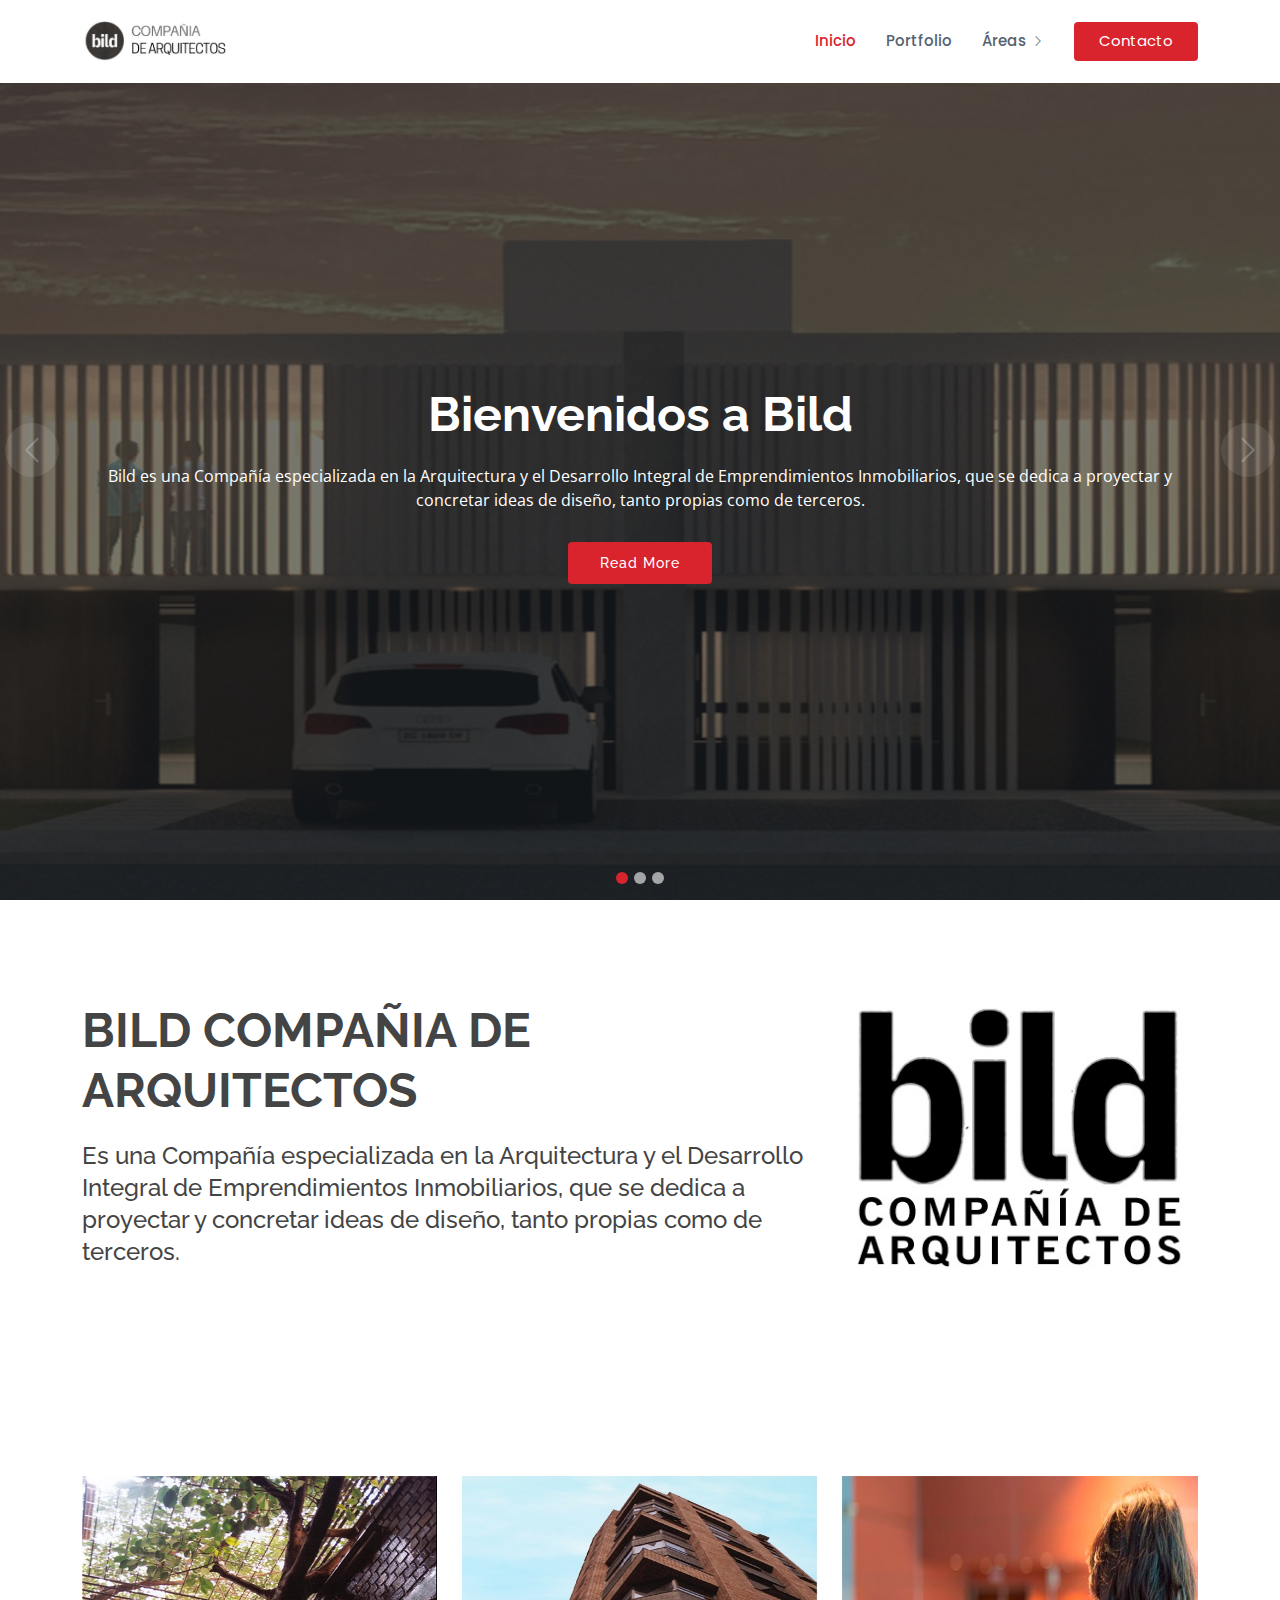
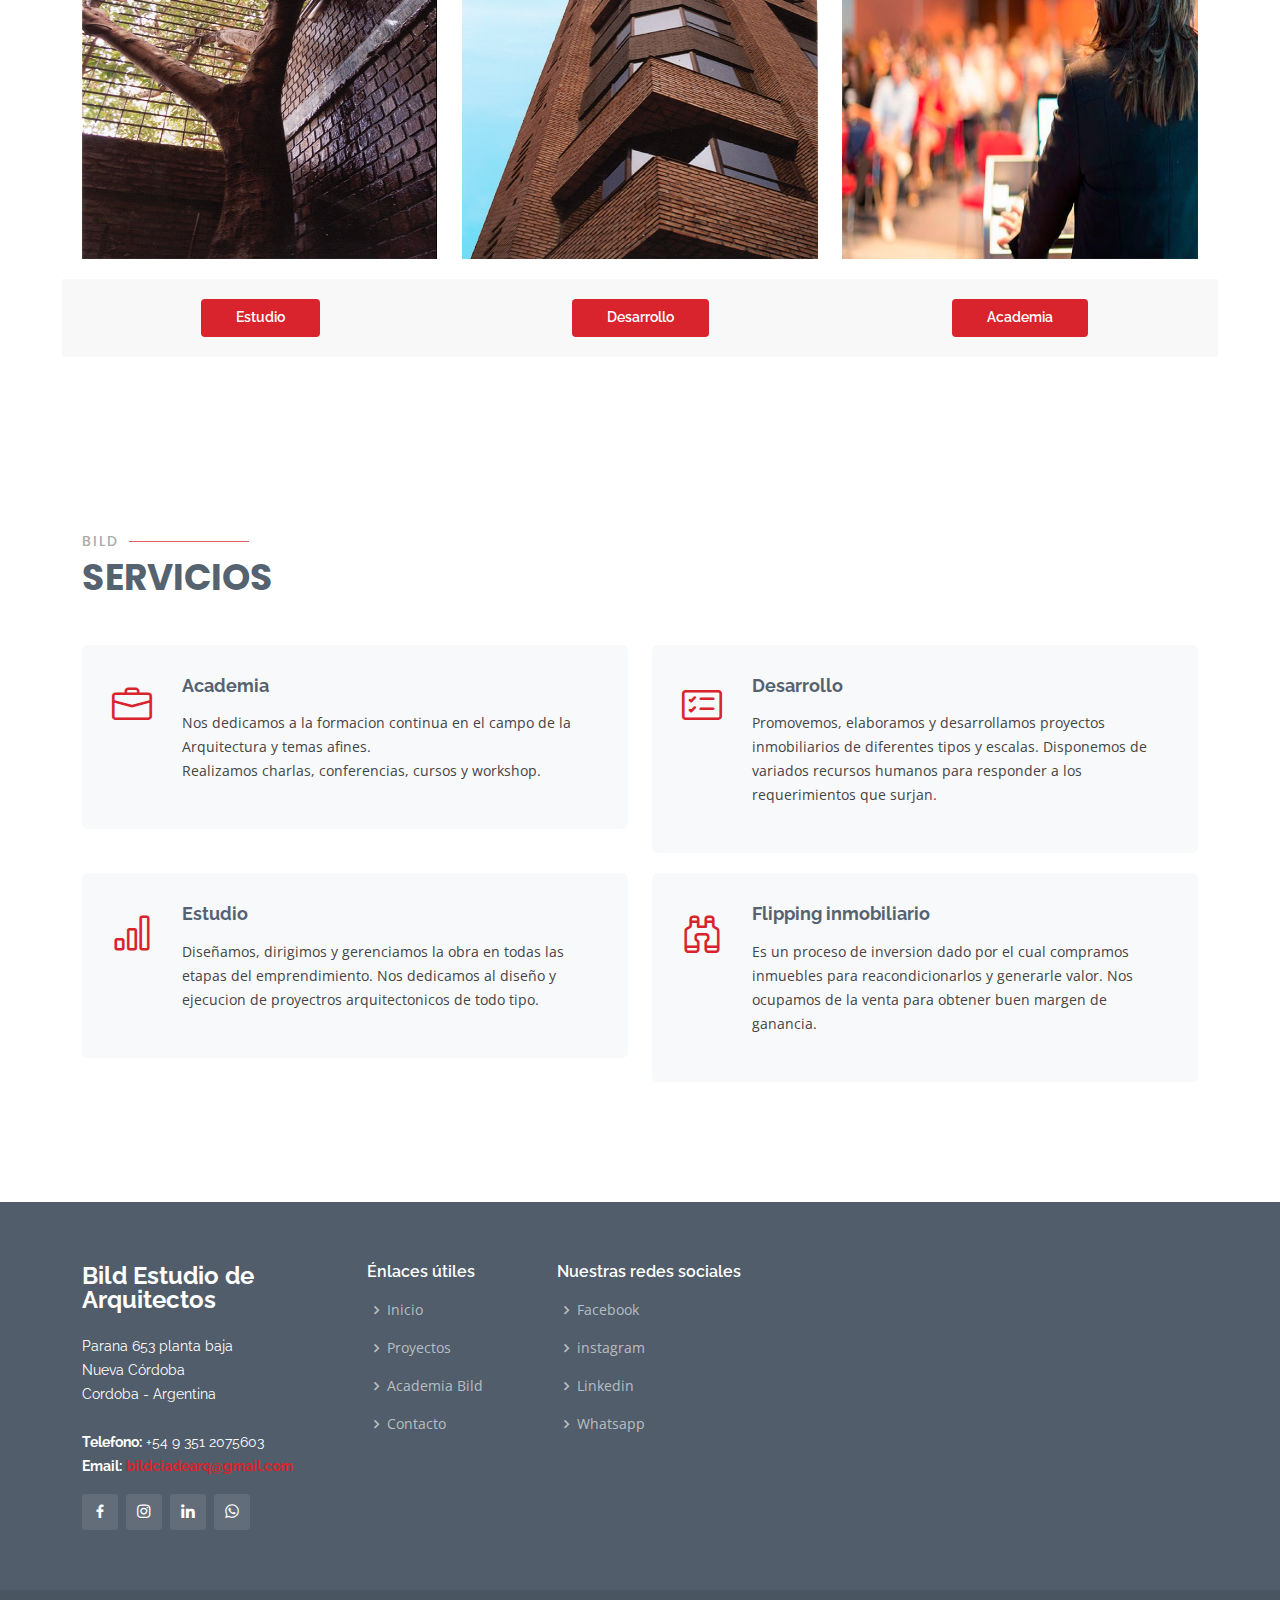
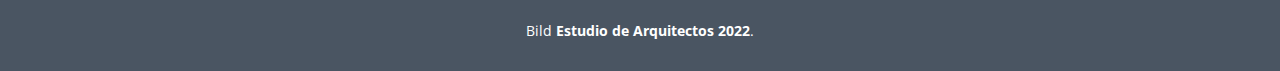
<file: index.html>
<!DOCTYPE html>
<html lang="en">

<head>
  <meta charset="utf-8">
  <meta content="width=device-width, initial-scale=1.0" name="viewport">

  <title>Bild | Compañía de arquitectos</title>
  <meta content="" name="description">
  <meta content="" name="keywords">


  <link href="assets/img/favicon.png" rel="icon">
  <link href="assets/img/apple-touch-icon.png" rel="apple-touch-icon">

  <!-- Google Fonts -->
  <link
    href="https://fonts.googleapis.com/css?family=Open+Sans:300,300i,400,400i,600,600i,700,700i|Raleway:300,300i,400,400i,500,500i,600,600i,700,700i|Poppins:300,300i,400,400i,500,500i,600,600i,700,700i"
    rel="stylesheet">

  <!--  CSS Files -->
  <link href="assets/vendor/animate.css/animate.min.css" rel="stylesheet">
  <link href="assets/vendor/bootstrap/css/bootstrap.min.css" rel="stylesheet">
  <link href="assets/vendor/bootstrap-icons/bootstrap-icons.css" rel="stylesheet">
  <link href="assets/vendor/boxicons/css/boxicons.min.css" rel="stylesheet">
  <link href="assets/vendor/glightbox/css/glightbox.min.css" rel="stylesheet">
  <link href="assets/vendor/remixicon/remixicon.css" rel="stylesheet">
  <link href="assets/vendor/swiper/swiper-bundle.min.css" rel="stylesheet">

  <!-- Template Main CSS File -->
  <link href="assets/css/style.css" rel="stylesheet">


</head>

<body>

  <!-- ======= Header ======= -->
  <header id="header" class="fixed-top d-flex align-items-center">
    <div class="container d-flex align-items-center">

      <a href="index.html" class="logo me-auto"><img src="assets/img/bildLogo.jpeg" alt="" class="img-fluid"></a>

      <nav id="navbar" class="navbar">
        <ul>
          <li><a href="index.html" class="active">Inicio</a></li>
          <li><a href="portfolio.html">Portfolio</a></li>
          <li class="dropdown"><a href="#"><span>Áreas</span> <i class="bi bi-chevron-right"></i></a>
            <ul>
              <li><a href="#">Creadores</a></li>
              <li><a href="desarrollo.html">Desarrollos</a></li>
              <li><a href="academia.html">Academia</a></li>
              <li><a href="proyectos.html">Proyectos</a></li>
              <li><a href="flippping.html">Flipping</a></li>
            </ul>
          </li>
          <li><a href="contact.html" class="getstarted">Contacto</a></li>



        </ul>
        <i class="bi bi-list mobile-nav-toggle"></i>
      </nav><!-- .navbar -->

    </div>
  </header><!-- End Header -->

  <!-- ======= Hero Section ======= -->
  <section id="hero">
    <div id="heroCarousel" data-bs-interval="5000" class="carousel slide carousel-fade" data-bs-ride="carousel">

      <ol class="carousel-indicators" id="hero-carousel-indicators"></ol>

      <div class="carousel-inner" role="listbox">

        <!-- Slide 1 -->
        <div class="carousel-item active" style="background-image: url(assets/img/carousel/carousel01.jpg)">
          <div class="carousel-container">
            <div class="container">
              <h2 class="animate__animated animate__fadeInDown">Bienvenidos a <span>Bild</span></h2>
              <p class="animate__animated animate__fadeInUp">
                Bild es una Compañía especializada en la Arquitectura y el Desarrollo Integral de Emprendimientos
                Inmobiliarios, que se dedica a proyectar y concretar ideas de diseño, tanto propias como de terceros.
              </p>
              <a href="#about" class="btn-get-started animate__animated animate__fadeInUp scrollto">Read More</a>

            </div>
          </div>
        </div>

        <!-- Slide 2 -->
        <div class="carousel-item" style="background-image: url(assets/img/carousel/carousel02.jpg)">
          <div class="carousel-container">
            <div class="container">
              <h2 class="animate__animated animate__fadeInDown">Desarrollo</h2>
              <p class="animate__animated animate__fadeInUp">Brindamos al cliente soluciones diversificadas y
                complementarias para las demandas y necesidades actuales.</p>
              <a href="#about" class="btn-get-started animate__animated animate__fadeInUp scrollto">Read More</a>
            </div>
          </div>
        </div>

        <!-- Slide 3 -->
        <div class="carousel-item" style="background-image: url(assets/img/carousel/carousel03.jpg)">
          <div class="carousel-container">
            <div class="container">
              <h2 class="animate__animated animate__fadeInDown">Academia Bild</h2>
              <p class="animate__animated animate__fadeInUp">Brinda conocimientos sobre temáticas del rubro
                Arquitectura, Construcción y Desarrollo inmobiliario mediante cursos, charlas y conferencias con
                invitados especiales.
                Integra un espacio de formación, enfocado en temáticas relacionadas con la arquitectura, el diseño, la
                construcción y el desarrollo inmobiliario, a través de cursos, conferencias, y charlas.

              </p>
              <a href="#about" class="btn-get-started animate__animated animate__fadeInUp scrollto">Read More</a>
            </div>
          </div>
        </div>

      </div>

      <a class="carousel-control-prev" href="#heroCarousel" role="button" data-bs-slide="prev">
        <span class="carousel-control-prev-icon bi bi-chevron-left" aria-hidden="true"></span>
      </a>

      <a class="carousel-control-next" href="#heroCarousel" role="button" data-bs-slide="next">
        <span class="carousel-control-next-icon bi bi-chevron-right" aria-hidden="true"></span>
      </a>

    </div>
  </section><!-- End Hero -->

  <main id="main">

    <!-- ======= About Section ======= -->
    <section id="about" class="about">
      <div class="container mt-10">

        <div class="row content">
          <div class="col-lg-8">
            <h2>BILD COMPAÑIA DE ARQUITECTOS</h2>
            <h3>Es una Compañía especializada en la Arquitectura y el Desarrollo Integral de Emprendimientos
              Inmobiliarios,
              que se dedica a proyectar y concretar ideas de diseño, tanto propias como de terceros.</h3>
          </div>
          <div class="col-lg-4 pt-4 pt-lg-0">
            <img class="img-fluid" src="assets/img/logobildgrande.jpg" alt="logobild">
          </div>
        </div>

      </div>
    </section><!-- End About Section -->



    <!-- ======= Pricing Section ======= -->
    <section id="pricing" class="pricing">
      <div class="container">

        <div class="row">

          <div class="col-lg-4 col-md-6 mt-4 mt-lg-0">
            <!-- <div class="box"> -->
            <img class="img-fluid" src="assets/img/serviciosindex.jpg" alt="">
            <div class="btn-wrap" >
              <a href="#" class="btn-buy">Estudio</a>
            </div>
            <!-- </div> -->
          </div>


          <div class="col-lg-4 col-md-6 mt-4 mt-lg-0">
            <!-- <div class="box"> -->
            <img class="img-fluid" src="assets/img/desarrolloindex.jpg" alt="">
            <div class="btn-wrap">
              <a href="#" class="btn-buy">Desarrollo</a>
            </div>
            <!-- </div> -->
          </div>

          <div class="col-lg-4 col-md-6 mt-4 mt-lg-0">
            <!-- <div class="box"> -->
            <img class="img-fluid" src="assets/img/academiaindex.jpg" alt="">
            <div class="btn-wrap">
              <a href="#" class="btn-buy">Academia</a>
            </div>
            <!-- </div> -->
          </div>

        </div>

      </div>
    </section><!-- End Pricing Section -->





    <!-- ======= Services Section ======= -->
    <section id="services" class="services">
      <div class="container">

        <div class="section-title">
          <h2>BILD</h2>
          <p>Servicios</p>
        </div>

        <div class="row">
          <div class="col-md-6">
            <div class="icon-box">
              <i class="bi bi-briefcase"></i>
              <h4><a href="#">Academia</a></h4>
              <p>Nos dedicamos a la formacion continua en el campo de la Arquitectura y temas afines.<br>
                Realizamos charlas, conferencias, cursos y workshop.</p>
            </div>
          </div>
          <div class="col-md-6 mt-4 mt-md-0">
            <div class="icon-box">
              <i class="bi bi-card-checklist"></i>
              <h4><a href="#">Desarrollo</a></h4>
              <p>Promovemos, elaboramos y desarrollamos proyectos inmobiliarios de diferentes tipos y escalas.
                Disponemos de variados recursos humanos para responder a los requerimientos que surjan.</p>
            </div>
          </div>
          <div class="col-md-6 mt-4 mt-md-0">
            <div class="icon-box">
              <i class="bi bi-bar-chart"></i>
              <h4><a href="#">Estudio</a></h4>
              <p>Diseñamos, dirigimos y gerenciamos la obra en todas las etapas del emprendimiento. Nos dedicamos al
                diseño y ejecucion de proyectros arquitectonicos de todo tipo.</p>
            </div>
          </div>
          <div class="col-md-6 mt-4 mt-md-0">
            <div class="icon-box">
              <i class="bi bi-binoculars"></i>
              <h4><a href="#">Flipping inmobiliario</a></h4>
              <p>Es un proceso de inversion dado por el cual compramos inmuebles para reacondicionarlos y generarle
                valor. Nos ocupamos de la venta para obtener buen margen de ganancia.</p>
            </div>
          </div>
        </div>

      </div>
    </section><!-- End Services Section -->






  </main><!-- End #main -->

  <!-- ======= Footer ======= -->
  <footer id="footer">
    <div class="footer-top">
      <div class="container">
        <div class="row">

          <div class="col-lg-3 col-md-6">
            <div class="footer-info">
              <h3>Bild Estudio de Arquitectos</h3>
              <p>
                Parana 653 planta baja <br> Nueva Córdoba <br>
                Cordoba - Argentina<br><br>
                <strong>Telefono:</strong> +54 9 351 2075603<br>
                <strong>Email:</strong>
                <a href="mailto:bildciadearq@gmail.com?Subject=Aquí%20el%20asunto%20del%20mail"><strong>bildciadearq@gmail.com</strong>
                </a><br>
              </p>
              <div class="social-links mt-3">
                <a href="#" class="facebook"><i class="bx bxl-facebook"></i></a>
                <a href="#" class="instagram"><i class="bx bxl-instagram"></i></a>
                <a href="#" class="linkedin"><i class="bx bxl-linkedin"></i></a>
                <a href="#" class="whatsapp"><i class="bx bxl-whatsapp"></i></a>
              </div>
            </div>
          </div>

          <div class="col-lg-2 col-md-6 footer-links">
            <h4>Énlaces útiles</h4>
            <ul>
              <li><i class="bx bx-chevron-right"></i> <a href="#">Inicio</a></li>
              <li><i class="bx bx-chevron-right"></i> <a href="#">Proyectos</a></li>
              <li><i class="bx bx-chevron-right"></i> <a href="#">Academia Bild</a></li>
              <li><i class="bx bx-chevron-right"></i> <a href="#">Contacto</a></li>
            </ul>
          </div>

          <div class="col-lg-3 col-md-6 footer-links">
            <h4>Nuestras redes sociales</h4>
            <ul>
              <li><i class="bx bx-chevron-right"></i> <a href="https://www.facebook.com/bild.ciadearq"
                  target="_blank">Facebook</a></li>
              <li><i class="bx bx-chevron-right"></i> <a href="https://instagram.com/bild.ciadearq?igshid=YmMyMTA2M2Y="
                  target="_blank">instagram</a></li>
              <li><i class="bx bx-chevron-right"></i> <a href="#">Linkedin</a></li>
              <li><i class="bx bx-chevron-right"></i> <a href="https://wa.me/5493512075603" target="_blank">Whatsapp</a>
              </li>
            </ul>
          </div>

          <div class="col-lg-4 col-md-6 footer-newsletter">
            <!-- <h4>Nuestro Newsletter</h4>
            <p>Suscribete para mantenerte al tanto de nuestras novedades</p>
            <form action="" method="post">
              <input type="email" name="email"><input type="submit" value="Subscribe">
            </form> -->

          </div>

        </div>
      </div>
    </div>

    <div class="container">
      <div class="copyright">
        Bild <strong><span>Estudio de Arquitectos 2022</span></strong>.
      </div>
    </div>
  </footer><!-- End Footer -->

  <a href="#" class="back-to-top d-flex align-items-center justify-content-center"><i
      class="bi bi-arrow-up-short"></i></a>

  <!-- Vendor JS Files -->
  <script src="assets/vendor/bootstrap/js/bootstrap.bundle.min.js"></script>
  <script src="assets/vendor/glightbox/js/glightbox.min.js"></script>
  <script src="assets/vendor/isotope-layout/isotope.pkgd.min.js"></script>
  <script src="assets/vendor/swiper/swiper-bundle.min.js"></script>
  <script src="assets/vendor/waypoints/noframework.waypoints.js"></script>
  <script src="assets/vendor/php-email-form/validate.js"></script>

  <!-- Template Main JS File -->
  <script src="assets/js/main.js"></script>

</body>

</html>
</file>
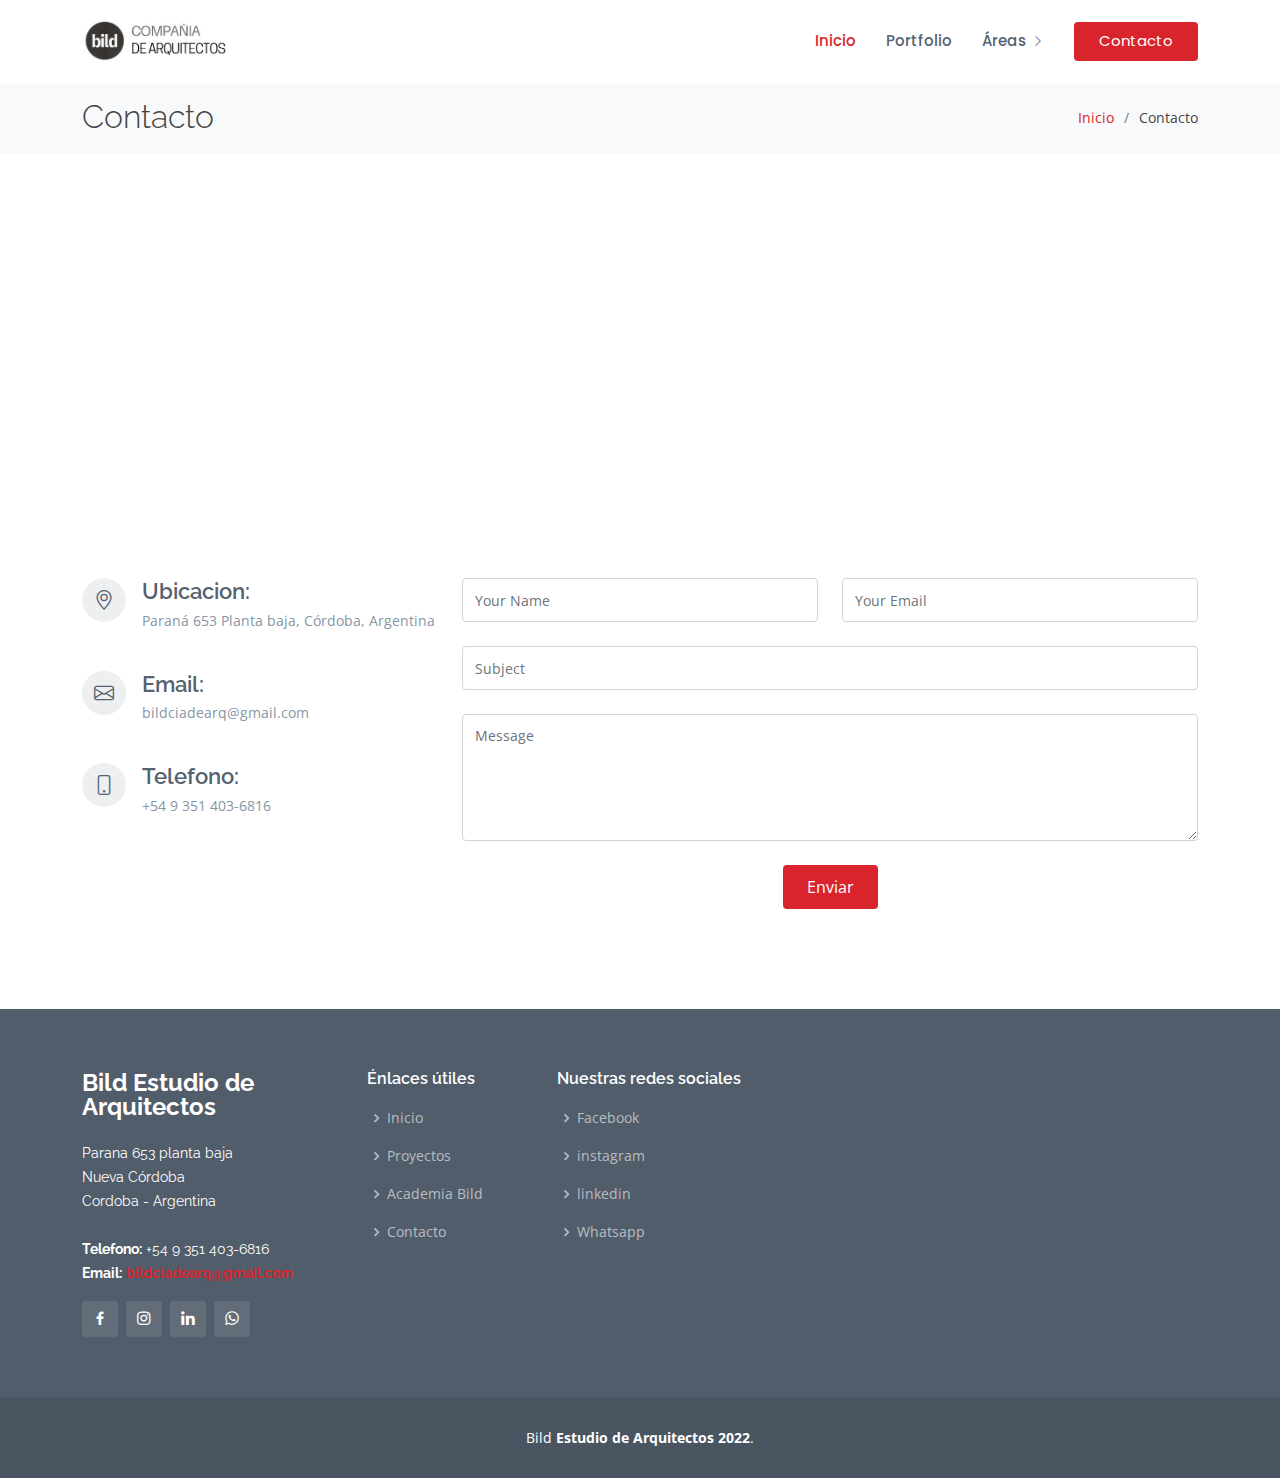
<file: contact.html>
<!DOCTYPE html>
<html lang="en">

<head>
  <meta charset="utf-8">
  <meta content="width=device-width, initial-scale=1.0" name="viewport">

  <title>Bild | Contacto</title>
  <meta content="" name="description">
  <meta content="" name="keywords">

  <!-- Favicons -->
  <link href="assets/img/favicon.png" rel="icon">
  <link href="assets/img/apple-touch-icon.png" rel="apple-touch-icon">

  <!-- Google Fonts -->
  <link href="https://fonts.googleapis.com/css?family=Open+Sans:300,300i,400,400i,600,600i,700,700i|Raleway:300,300i,400,400i,500,500i,600,600i,700,700i|Poppins:300,300i,400,400i,500,500i,600,600i,700,700i" rel="stylesheet">

  <!-- Vendor CSS Files -->
  <link href="assets/vendor/animate.css/animate.min.css" rel="stylesheet">
  <link href="assets/vendor/bootstrap/css/bootstrap.min.css" rel="stylesheet">
  <link href="assets/vendor/bootstrap-icons/bootstrap-icons.css" rel="stylesheet">
  <link href="assets/vendor/boxicons/css/boxicons.min.css" rel="stylesheet">
  <link href="assets/vendor/glightbox/css/glightbox.min.css" rel="stylesheet">
  <link href="assets/vendor/remixicon/remixicon.css" rel="stylesheet">
  <link href="assets/vendor/swiper/swiper-bundle.min.css" rel="stylesheet">

  <!-- Template Main CSS File -->
  <link href="assets/css/style.css" rel="stylesheet">

  <!-- =======================================================
  * Template Name: Sailor - v4.7.0
  * Template URL: https://bootstrapmade.com/sailor-free-bootstrap-theme/
  * Author: BootstrapMade.com
  * License: https://bootstrapmade.com/license/
  ======================================================== -->
</head>

<body>

   <!-- ======= Header ======= -->
  <header id="header" class="fixed-top d-flex align-items-center">
    <div class="container d-flex align-items-center">

      <a href="index.html" class="logo me-auto"><img src="assets/img/bildLogo.jpeg" alt="" class="img-fluid"></a>

      <nav id="navbar" class="navbar">
        <ul>
          <li><a href="index.html" class="active">Inicio</a></li>
          <li><a href="portfolio.html">Portfolio</a></li>
          <li class="dropdown"><a href="#"><span>Áreas</span> <i class="bi bi-chevron-right"></i></a>
            <ul>
              <li><a href="#">Creadores</a></li>
              <li><a href="desarrollo.html">Desarrollos</a></li>
              <li><a href="academia.html">Academia</a></li>
              <li><a href="proyectos.html">Proyectos</a></li>
              <li><a href="#">Deep Drop Down 5</a></li>
            </ul>
          </li>
          <li><a href="contact.html" class="getstarted">Contacto</a></li>



        </ul>
        <i class="bi bi-list mobile-nav-toggle"></i>
      </nav><!-- .navbar -->

    </div>
  </header><!-- End Header -->

  <main id="main">

    <!-- ======= Breadcrumbs ======= -->
    <section id="breadcrumbs" class="breadcrumbs">
      <div class="container">

        <div class="d-flex justify-content-between align-items-center">
          <h2>Contacto</h2>
          <ol>
            <li><a href="index.html">Inicio</a></li>
            <li>Contacto</li>
          </ol>
        </div>
      </div>
    </section><!-- End Breadcrumbs -->

    <!-- ======= Contact Section ======= -->
    <section id="contact" class="contact">
      <div class="container">

        <div>
          <iframe style="border:0; width: 100%; height: 270px;" src="https://www.google.com/maps/embed?pb=!1m18!1m12!1m3!1d3404.5741726993447!2d-64.18274588485174!3d-31.42585638140096!2m3!1f0!2f0!3f0!3m2!1i1024!2i768!4f13.1!3m3!1m2!1s0x9432a291a6e927d9%3A0x5dbe89fd8178886b!2sParan%C3%A1%20653%2C%20X5000HXM%20C%C3%B3rdoba!5e0!3m2!1ses-419!2sar!4v1648935282825!5m2!1ses-419!2sar" width="600" height="450" style="border:0;" allowfullscreen="" loading="lazy" referrerpolicy="no-referrer-when-downgrade"></iframe>
        </div>

        <div class="row mt-5">

          <div class="col-lg-4">
            <div class="info">
              <div class="address">
                <i class="bi bi-geo-alt"></i>
                <h4>Ubicacion:</h4>
                <p>Paraná 653 Planta baja, Córdoba, Argentina</p>
              </div>

              <div class="email">
                <i class="bi bi-envelope"></i>
                <h4>Email:</h4>
                <p>bildciadearq@gmail.com</p>
              </div>

              <div class="phone">
                <i class="bi bi-phone"></i>
                <h4>Telefono:</h4>
                <p>+54 9 351 403-6816</p>
              </div>

            </div>

          </div>

          <div class="col-lg-8 mt-5 mt-lg-0">

            <form action="forms/contact.php" method="post" role="form" class="php-email-form">
              <div class="row">
                <div class="col-md-6 form-group">
                  <input type="text" name="name" class="form-control" id="name" placeholder="Your Name" required>
                </div>
                <div class="col-md-6 form-group mt-3 mt-md-0">
                  <input type="email" class="form-control" name="email" id="email" placeholder="Your Email" required>
                </div>
              </div>
              <div class="form-group mt-3">
                <input type="text" class="form-control" name="subject" id="subject" placeholder="Subject" required>
              </div>
              <div class="form-group mt-3">
                <textarea class="form-control" name="message" rows="5" placeholder="Message" required></textarea>
              </div>
              <div class="my-3">
                <div class="loading">Loading</div>
                <div class="error-message"></div>
                <div class="sent-message">Your message has been sent. Thank you!</div>
              </div>
              <div class="text-center"><button type="submit">Enviar</button></div>
            </form>

          </div>

        </div>

      </div>
    </section><!-- End Contact Section -->

  </main><!-- End #main -->

  <!-- ======= Footer ======= -->
  <footer id="footer">
    <div class="footer-top">
      <div class="container">
        <div class="row">

          <div class="col-lg-3 col-md-6">
            <div class="footer-info">
              <h3>Bild Estudio de Arquitectos</h3>
              <p>
               Parana 653 planta baja <br> Nueva Córdoba <br>
                Cordoba - Argentina<br><br>
                <strong>Telefono:</strong> +54 9 351 403-6816<br>
                <strong>Email:</strong> 
                <a href="mailto:bildciadearq@gmail.com?Subject=Aquí%20el%20asunto%20del%20mail"><strong>bildciadearq@gmail.com</strong>
                </a><br>
              </p>
              <div class="social-links mt-3">
                <a href="#" class="facebook"><i class="bx bxl-facebook"></i></a>
                <a href="#" class="instagram"><i class="bx bxl-instagram"></i></a>
                <a href="#" class="linkedin"><i class="bx bxl-linkedin"></i></a>
                <a href="#" class="whatsapp"><i class="bx bxl-whatsapp"></i></a>
              </div>
            </div>
          </div>

          <div class="col-lg-2 col-md-6 footer-links">
            <h4>Énlaces útiles</h4>
            <ul>
              <li><i class="bx bx-chevron-right"></i> <a href="#">Inicio</a></li>
              <li><i class="bx bx-chevron-right"></i> <a href="#">Proyectos</a></li>
              <li><i class="bx bx-chevron-right"></i> <a href="#">Academia Bild</a></li>
              <li><i class="bx bx-chevron-right"></i> <a href="#">Contacto</a></li>
            </ul>
          </div>

          <div class="col-lg-3 col-md-6 footer-links">
            <h4>Nuestras redes sociales</h4>
            <ul>
              <li><i class="bx bx-chevron-right"></i> <a href="#">Facebook</a></li>
              <li><i class="bx bx-chevron-right"></i> <a href="#">instagram</a></li>
              <li><i class="bx bx-chevron-right"></i> <a href="#">linkedin</a></li>
              <li><i class="bx bx-chevron-right"></i> <a href="#">Whatsapp</a></li>
            </ul>
          </div>

          <div class="col-lg-4 col-md-6 footer-newsletter">
            <!-- <h4>Nuestro Newsletter</h4>
            <p>Suscribete para mantenerte al tanto de nuestras novedades</p>
            <form action="" method="post">
              <input type="email" name="email"><input type="submit" value="Subscribe">
            </form> -->

          </div>

        </div>
      </div>
    </div>

    <div class="container">
      <div class="copyright">
         Bild <strong><span>Estudio de Arquitectos 2022</span></strong>. 
      </div>
    </div>
  </footer><!-- End Footer -->

  <a href="#" class="back-to-top d-flex align-items-center justify-content-center"><i class="bi bi-arrow-up-short"></i></a>

  <!-- Vendor JS Files -->
  <script src="assets/vendor/bootstrap/js/bootstrap.bundle.min.js"></script>
  <script src="assets/vendor/glightbox/js/glightbox.min.js"></script>
  <script src="assets/vendor/isotope-layout/isotope.pkgd.min.js"></script>
  <script src="assets/vendor/swiper/swiper-bundle.min.js"></script>
  <script src="assets/vendor/waypoints/noframework.waypoints.js"></script>
  <script src="assets/vendor/php-email-form/validate.js"></script>

  <!-- Template Main JS File -->
  <script src="assets/js/main.js"></script>

</body>

</html>
</file>
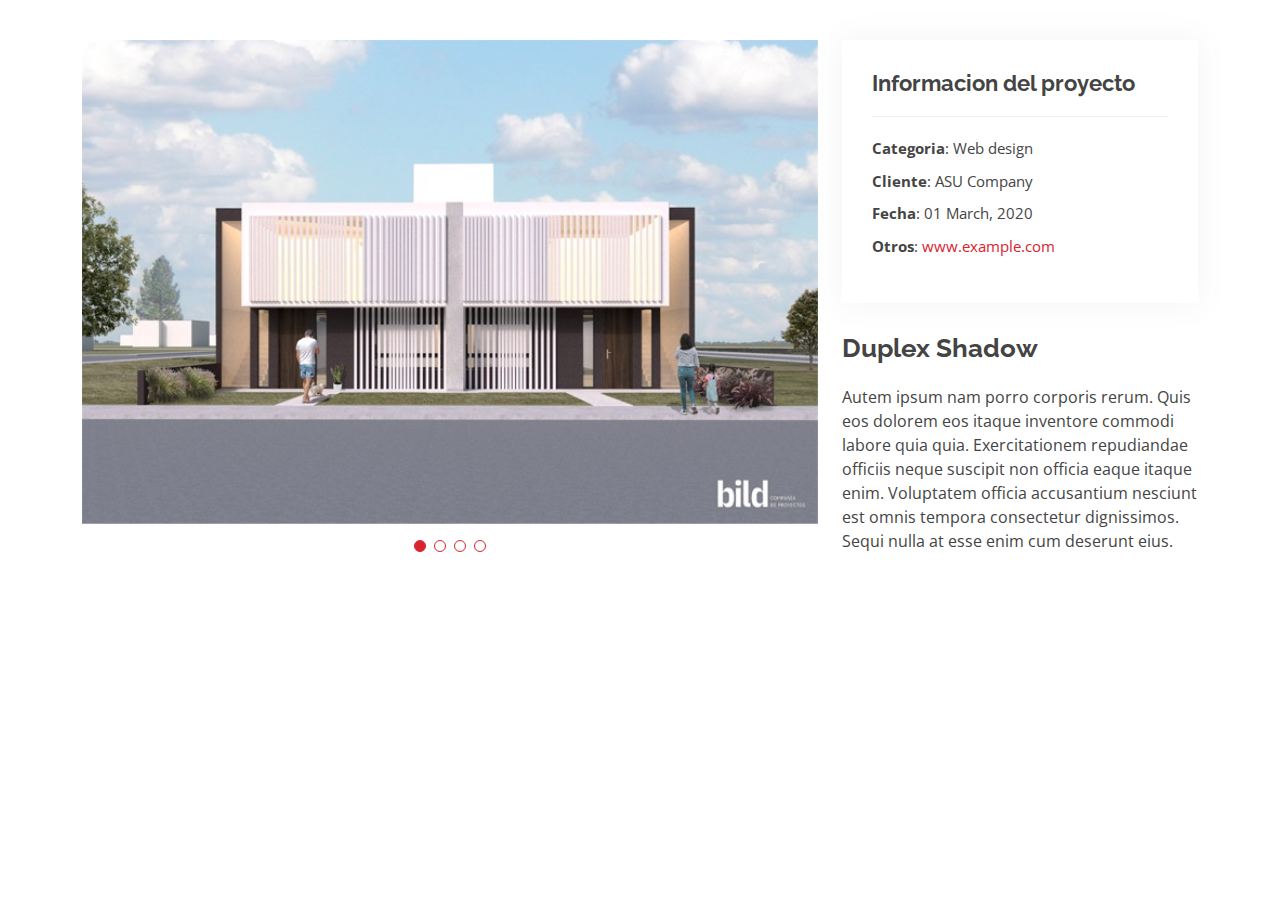
<file: portfolio-details1.html>
<!DOCTYPE html>
<html lang="en">

<head>
  <meta charset="utf-8">
  <meta content="width=device-width, initial-scale=1.0" name="viewport">

  <title>Portfolio Details - Sailor Bootstrap Template</title>
  <meta content="" name="description">
  <meta content="" name="keywords">

  <!-- Favicons -->
  <link href="assets/img/favicon.png" rel="icon">
  <link href="assets/img/apple-touch-icon.png" rel="apple-touch-icon">

  <!-- Google Fonts -->
  <link href="https://fonts.googleapis.com/css?family=Open+Sans:300,300i,400,400i,600,600i,700,700i|Raleway:300,300i,400,400i,500,500i,600,600i,700,700i|Poppins:300,300i,400,400i,500,500i,600,600i,700,700i" rel="stylesheet">

  <!-- Vendor CSS Files -->
  <link href="assets/vendor/animate.css/animate.min.css" rel="stylesheet">
  <link href="assets/vendor/bootstrap/css/bootstrap.min.css" rel="stylesheet">
  <link href="assets/vendor/bootstrap-icons/bootstrap-icons.css" rel="stylesheet">
  <link href="assets/vendor/boxicons/css/boxicons.min.css" rel="stylesheet">
  <link href="assets/vendor/glightbox/css/glightbox.min.css" rel="stylesheet">
  <link href="assets/vendor/remixicon/remixicon.css" rel="stylesheet">
  <link href="assets/vendor/swiper/swiper-bundle.min.css" rel="stylesheet">

  <!-- Template Main CSS File -->
  <link href="assets/css/style.css" rel="stylesheet">

  <!-- =======================================================
  * Template Name: Sailor - v4.7.0
  * Template URL: https://bootstrapmade.com/sailor-free-bootstrap-theme/
  * Author: BootstrapMade.com
  * License: https://bootstrapmade.com/license/
  ======================================================== -->
</head>

<body>

  <main id="main">

    <!-- ======= Portfolio Details Section ======= -->
    <section id="portfolio-details" class="portfolio-details">
      <div class="container">
        
        <div class="row gy-4">

          <div class="col-lg-8">
            <div class="portfolio-details-slider swiper">
              <div class="swiper-wrapper align-items-center">

                <div class="swiper-slide">
                  <img src="assets/img/portfolio/portfolio1-1.jpg" alt="">
                </div>

                <div class="swiper-slide">
                  <img src="assets/img/portfolio/portfolio1-2.jpg" alt="">
                </div>

                <div class="swiper-slide">
                  <img src="assets/img/portfolio/portfolio1-3.jpg" alt="">
                </div>

                <div class="swiper-slide">
                    <img src="assets/img/portfolio/portfolio1-4.jpg" alt="">
                  </div>

              </div>
              <div class="swiper-pagination"></div>
            </div>
          </div>

          <div class="col-lg-4">
            <div class="portfolio-info">
              <h3>Informacion del proyecto</h3>
              <ul>
                <li><strong>Categoria</strong>: Web design</li>
                <li><strong>Cliente</strong>: ASU Company</li>
                <li><strong>Fecha</strong>: 01 March, 2020</li>
                <li><strong>Otros</strong>: <a href="#">www.example.com</a></li>
              </ul>
            </div>
            <div class="portfolio-description">
              <h2>Duplex Shadow</h2>
              <p>
                Autem ipsum nam porro corporis rerum. Quis eos dolorem eos itaque inventore commodi labore quia quia. Exercitationem repudiandae officiis neque suscipit non officia eaque itaque enim. Voluptatem officia accusantium nesciunt est omnis tempora consectetur dignissimos. Sequi nulla at esse enim cum deserunt eius.
              </p>
            </div>
          </div>

        </div>

      </div>
    </section><!-- End Portfolio Details Section -->

  </main><!-- End #main -->

  <a href="#" class="back-to-top d-flex align-items-center justify-content-center"><i class="bi bi-arrow-up-short"></i></a> 

  <!-- Vendor JS Files -->
  <script src="assets/vendor/bootstrap/js/bootstrap.bundle.min.js"></script>
  <script src="assets/vendor/glightbox/js/glightbox.js"></script>
  <script src="assets/vendor/isotope-layout/isotope.pkgd.min.js"></script>
  <script src="assets/vendor/swiper/swiper-bundle.min.js"></script>
  <script src="assets/vendor/waypoints/noframework.waypoints.js"></script>
  <script src="assets/vendor/php-email-form/validate.js"></script>

  <!-- Template Main JS File -->
  <script src="assets/js/main.js"></script>

</body>

</html>
</file>
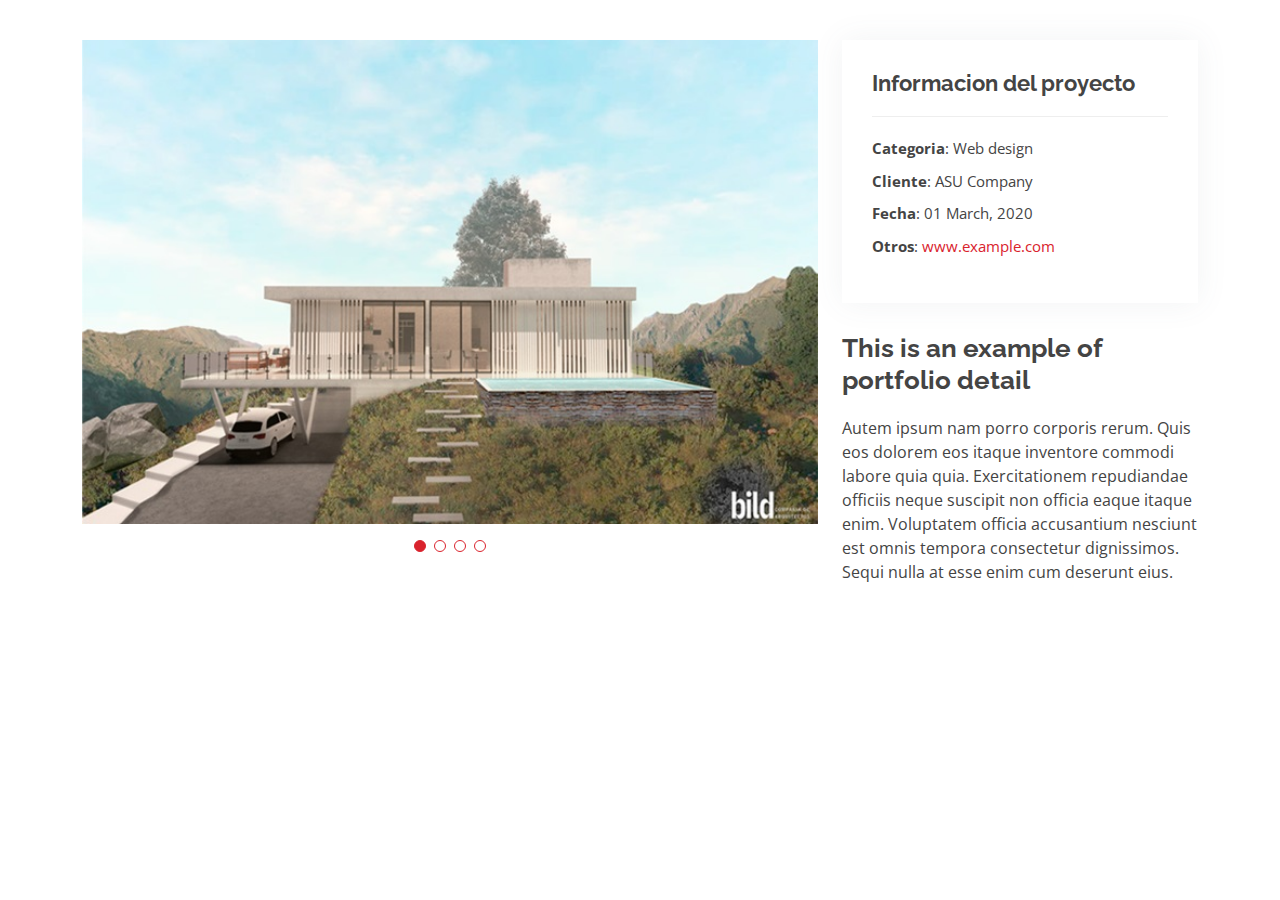
<file: portfolio-details2.html>
<!DOCTYPE html>
<html lang="en">

<head>
  <meta charset="utf-8">
  <meta content="width=device-width, initial-scale=1.0" name="viewport">

  <title>Portfolio Details - Sailor Bootstrap Template</title>
  <meta content="" name="description">
  <meta content="" name="keywords">

  <!-- Favicons -->
  <link href="assets/img/favicon.png" rel="icon">
  <link href="assets/img/apple-touch-icon.png" rel="apple-touch-icon">

  <!-- Google Fonts -->
  <link href="https://fonts.googleapis.com/css?family=Open+Sans:300,300i,400,400i,600,600i,700,700i|Raleway:300,300i,400,400i,500,500i,600,600i,700,700i|Poppins:300,300i,400,400i,500,500i,600,600i,700,700i" rel="stylesheet">

  <!-- Vendor CSS Files -->
  <link href="assets/vendor/animate.css/animate.min.css" rel="stylesheet">
  <link href="assets/vendor/bootstrap/css/bootstrap.min.css" rel="stylesheet">
  <link href="assets/vendor/bootstrap-icons/bootstrap-icons.css" rel="stylesheet">
  <link href="assets/vendor/boxicons/css/boxicons.min.css" rel="stylesheet">
  <link href="assets/vendor/glightbox/css/glightbox.min.css" rel="stylesheet">
  <link href="assets/vendor/remixicon/remixicon.css" rel="stylesheet">
  <link href="assets/vendor/swiper/swiper-bundle.min.css" rel="stylesheet">

  <!-- Template Main CSS File -->
  <link href="assets/css/style.css" rel="stylesheet">

  <!-- =======================================================
  * Template Name: Sailor - v4.7.0
  * Template URL: https://bootstrapmade.com/sailor-free-bootstrap-theme/
  * Author: BootstrapMade.com
  * License: https://bootstrapmade.com/license/
  ======================================================== -->
</head>

<body>

  <main id="main">

    <!-- ======= Portfolio Details Section ======= -->
    <section id="portfolio-details" class="portfolio-details">
      <div class="container">
        
        <div class="row gy-4">

          <div class="col-lg-8">
            <div class="portfolio-details-slider swiper">
              <div class="swiper-wrapper align-items-center">

                <div class="swiper-slide">
                  <img src="assets/img/portfolio/portfolio2-1.jpg" alt="">
                </div>

                <div class="swiper-slide">
                  <img src="assets/img/portfolio/portfolio2-2.jpg" alt="">
                </div>

                <div class="swiper-slide">
                  <img src="assets/img/portfolio/portfolio2-3.jpg" alt="">
                </div>

                <div class="swiper-slide">
                    <img src="assets/img/portfolio/portfolio2-4.jpg" alt="">
                  </div>

              </div>
              <div class="swiper-pagination"></div>
            </div>
          </div>

          <div class="col-lg-4">
            <div class="portfolio-info">
              <h3>Informacion del proyecto</h3>
              <ul>
                <li><strong>Categoria</strong>: Web design</li>
                <li><strong>Cliente</strong>: ASU Company</li>
                <li><strong>Fecha</strong>: 01 March, 2020</li>
                <li><strong>Otros</strong>: <a href="#">www.example.com</a></li>
              </ul>
            </div>
            <div class="portfolio-description">
              <h2>This is an example of portfolio detail</h2>
              <p>
                Autem ipsum nam porro corporis rerum. Quis eos dolorem eos itaque inventore commodi labore quia quia. Exercitationem repudiandae officiis neque suscipit non officia eaque itaque enim. Voluptatem officia accusantium nesciunt est omnis tempora consectetur dignissimos. Sequi nulla at esse enim cum deserunt eius.
              </p>
            </div>
          </div>

        </div>

      </div>
    </section><!-- End Portfolio Details Section -->

  </main><!-- End #main -->

  <a href="#" class="back-to-top d-flex align-items-center justify-content-center"><i class="bi bi-arrow-up-short"></i></a> 

  <!-- Vendor JS Files -->
  <script src="assets/vendor/bootstrap/js/bootstrap.bundle.min.js"></script>
  <script src="assets/vendor/glightbox/js/glightbox.js"></script>
  <script src="assets/vendor/isotope-layout/isotope.pkgd.min.js"></script>
  <script src="assets/vendor/swiper/swiper-bundle.min.js"></script>
  <script src="assets/vendor/waypoints/noframework.waypoints.js"></script>
  <script src="assets/vendor/php-email-form/validate.js"></script>

  <!-- Template Main JS File -->
  <script src="assets/js/main.js"></script>

</body>

</html>
</file>
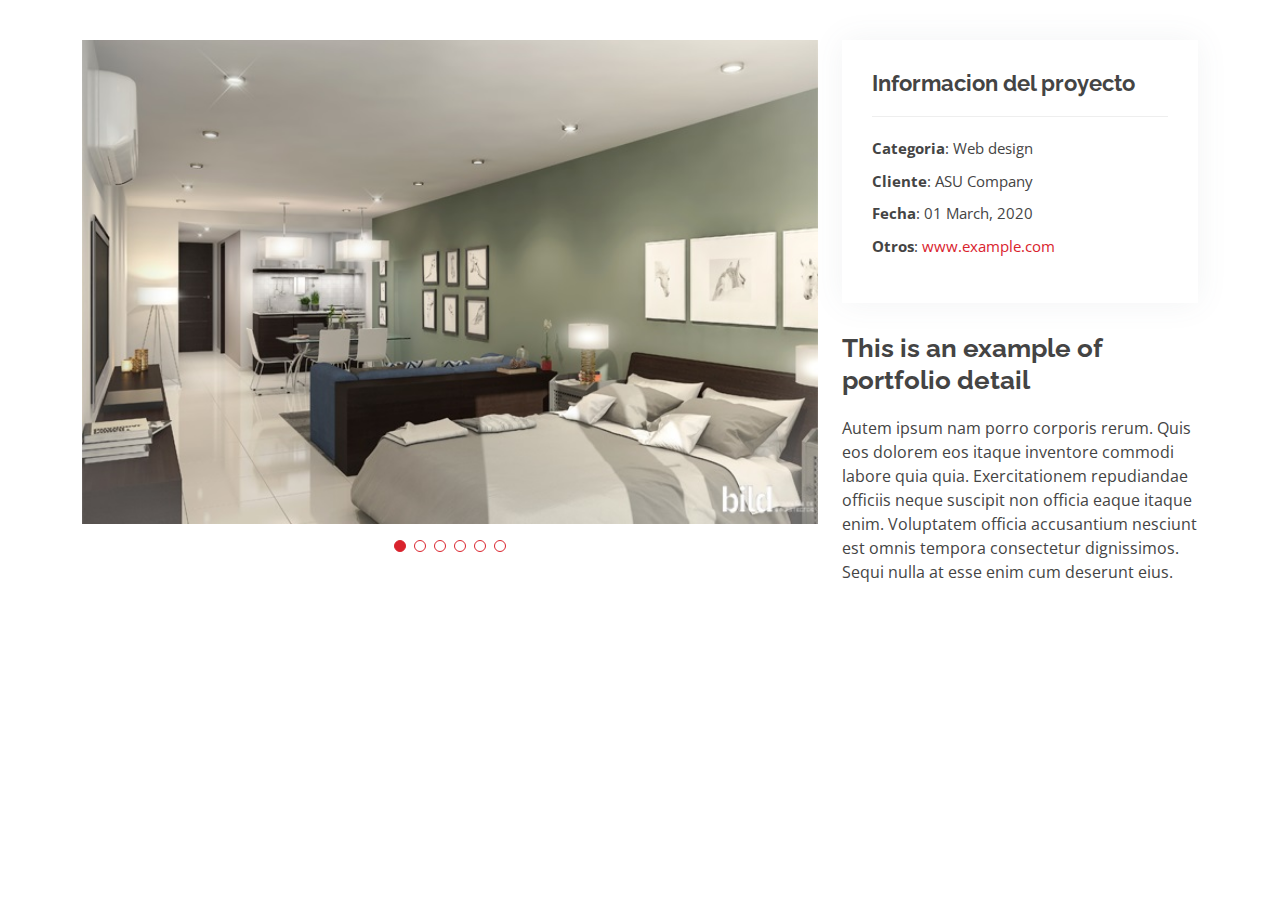
<file: portfolio-details3.html>
<!DOCTYPE html>
<html lang="en">

<head>
  <meta charset="utf-8">
  <meta content="width=device-width, initial-scale=1.0" name="viewport">

  <title>Portfolio Details - Sailor Bootstrap Template</title>
  <meta content="" name="description">
  <meta content="" name="keywords">

  <!-- Favicons -->
  <link href="assets/img/favicon.png" rel="icon">
  <link href="assets/img/apple-touch-icon.png" rel="apple-touch-icon">

  <!-- Google Fonts -->
  <link href="https://fonts.googleapis.com/css?family=Open+Sans:300,300i,400,400i,600,600i,700,700i|Raleway:300,300i,400,400i,500,500i,600,600i,700,700i|Poppins:300,300i,400,400i,500,500i,600,600i,700,700i" rel="stylesheet">

  <!-- Vendor CSS Files -->
  <link href="assets/vendor/animate.css/animate.min.css" rel="stylesheet">
  <link href="assets/vendor/bootstrap/css/bootstrap.min.css" rel="stylesheet">
  <link href="assets/vendor/bootstrap-icons/bootstrap-icons.css" rel="stylesheet">
  <link href="assets/vendor/boxicons/css/boxicons.min.css" rel="stylesheet">
  <link href="assets/vendor/glightbox/css/glightbox.min.css" rel="stylesheet">
  <link href="assets/vendor/remixicon/remixicon.css" rel="stylesheet">
  <link href="assets/vendor/swiper/swiper-bundle.min.css" rel="stylesheet">

  <!-- Template Main CSS File -->
  <link href="assets/css/style.css" rel="stylesheet">

  <!-- =======================================================
  * Template Name: Sailor - v4.7.0
  * Template URL: https://bootstrapmade.com/sailor-free-bootstrap-theme/
  * Author: BootstrapMade.com
  * License: https://bootstrapmade.com/license/
  ======================================================== -->
</head>

<body>

  <main id="main">

    <!-- ======= Portfolio Details Section ======= -->
    <section id="portfolio-details" class="portfolio-details">
      <div class="container">
        
        <div class="row gy-4">

          <div class="col-lg-8">
            <div class="portfolio-details-slider swiper">
              <div class="swiper-wrapper align-items-center">

                <div class="swiper-slide">
                  <img src="assets/img/portfolio/portfolio3-1.jpg" alt="">
                </div>

                <div class="swiper-slide">
                  <img src="assets/img/portfolio/portfolio3-2.jpg" alt="">
                </div>

                <div class="swiper-slide">
                  <img src="assets/img/portfolio/portfolio3-3.jpg" alt="">
                </div>

                <div class="swiper-slide">
                    <img src="assets/img/portfolio/portfolio3-4.jpg" alt="">
                  </div>
                  
                  <div class="swiper-slide">
                    <img src="assets/img/portfolio/portfolio3-5.jpg" alt="">
                  </div>

                  <div class="swiper-slide">
                    <img src="assets/img/portfolio/portfolio3-6.jpg" alt="">
                  </div>

              </div>
              <div class="swiper-pagination"></div>
            </div>
          </div>

          <div class="col-lg-4">
            <div class="portfolio-info">
              <h3>Informacion del proyecto</h3>
              <ul>
                <li><strong>Categoria</strong>: Web design</li>
                <li><strong>Cliente</strong>: ASU Company</li>
                <li><strong>Fecha</strong>: 01 March, 2020</li>
                <li><strong>Otros</strong>: <a href="#">www.example.com</a></li>
              </ul>
            </div>
            <div class="portfolio-description">
              <h2>This is an example of portfolio detail</h2>
              <p>
                Autem ipsum nam porro corporis rerum. Quis eos dolorem eos itaque inventore commodi labore quia quia. Exercitationem repudiandae officiis neque suscipit non officia eaque itaque enim. Voluptatem officia accusantium nesciunt est omnis tempora consectetur dignissimos. Sequi nulla at esse enim cum deserunt eius.
              </p>
            </div>
          </div>

        </div>

      </div>
    </section><!-- End Portfolio Details Section -->

  </main><!-- End #main -->

  <a href="#" class="back-to-top d-flex align-items-center justify-content-center"><i class="bi bi-arrow-up-short"></i></a> 

  <!-- Vendor JS Files -->
  <script src="assets/vendor/bootstrap/js/bootstrap.bundle.min.js"></script>
  <script src="assets/vendor/glightbox/js/glightbox.js"></script>
  <script src="assets/vendor/isotope-layout/isotope.pkgd.min.js"></script>
  <script src="assets/vendor/swiper/swiper-bundle.min.js"></script>
  <script src="assets/vendor/waypoints/noframework.waypoints.js"></script>
  <script src="assets/vendor/php-email-form/validate.js"></script>

  <!-- Template Main JS File -->
  <script src="assets/js/main.js"></script>

</body>

</html>
</file>
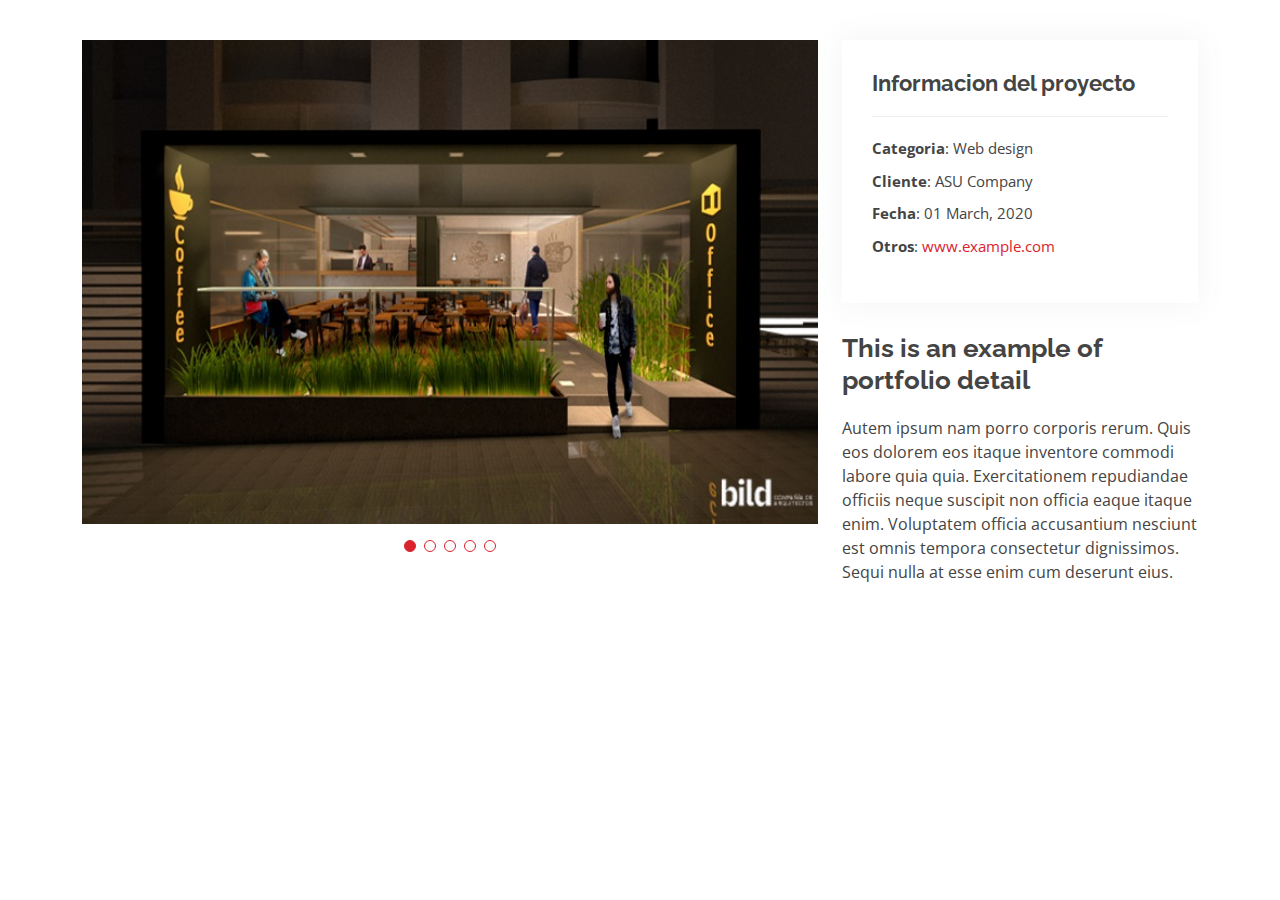
<file: portfolio-details4.html>
<!DOCTYPE html>
<html lang="en">

<head>
  <meta charset="utf-8">
  <meta content="width=device-width, initial-scale=1.0" name="viewport">

  <title>Portfolio Details - Sailor Bootstrap Template</title>
  <meta content="" name="description">
  <meta content="" name="keywords">

  <!-- Favicons -->
  <link href="assets/img/favicon.png" rel="icon">
  <link href="assets/img/apple-touch-icon.png" rel="apple-touch-icon">

  <!-- Google Fonts -->
  <link href="https://fonts.googleapis.com/css?family=Open+Sans:300,300i,400,400i,600,600i,700,700i|Raleway:300,300i,400,400i,500,500i,600,600i,700,700i|Poppins:300,300i,400,400i,500,500i,600,600i,700,700i" rel="stylesheet">

  <!-- Vendor CSS Files -->
  <link href="assets/vendor/animate.css/animate.min.css" rel="stylesheet">
  <link href="assets/vendor/bootstrap/css/bootstrap.min.css" rel="stylesheet">
  <link href="assets/vendor/bootstrap-icons/bootstrap-icons.css" rel="stylesheet">
  <link href="assets/vendor/boxicons/css/boxicons.min.css" rel="stylesheet">
  <link href="assets/vendor/glightbox/css/glightbox.min.css" rel="stylesheet">
  <link href="assets/vendor/remixicon/remixicon.css" rel="stylesheet">
  <link href="assets/vendor/swiper/swiper-bundle.min.css" rel="stylesheet">

  <!-- Template Main CSS File -->
  <link href="assets/css/style.css" rel="stylesheet">

  <!-- =======================================================
  * Template Name: Sailor - v4.7.0
  * Template URL: https://bootstrapmade.com/sailor-free-bootstrap-theme/
  * Author: BootstrapMade.com
  * License: https://bootstrapmade.com/license/
  ======================================================== -->
</head>

<body>

  <main id="main">

    <!-- ======= Portfolio Details Section ======= -->
    <section id="portfolio-details" class="portfolio-details">
      <div class="container">
        
        <div class="row gy-4">

          <div class="col-lg-8">
            <div class="portfolio-details-slider swiper">
              <div class="swiper-wrapper align-items-center">

                <div class="swiper-slide">
                  <img src="assets/img/portfolio/portfolio4-1.jpg" alt="">
                </div>

                <div class="swiper-slide">
                  <img src="assets/img/portfolio/portfolio4-2.jpg" alt="">
                </div>

                <div class="swiper-slide">
                  <img src="assets/img/portfolio/portfolio4-3.jpg" alt="">
                </div>

                <div class="swiper-slide">
                    <img src="assets/img/portfolio/portfolio4-4.jpg" alt="">
                  </div>

                  <div class="swiper-slide">
                    <img src="assets/img/portfolio/portfolio4-5.jpg" alt="">
                  </div>

              </div>
              <div class="swiper-pagination"></div>
            </div>
          </div>

          <div class="col-lg-4">
            <div class="portfolio-info">
              <h3>Informacion del proyecto</h3>
              <ul>
                <li><strong>Categoria</strong>: Web design</li>
                <li><strong>Cliente</strong>: ASU Company</li>
                <li><strong>Fecha</strong>: 01 March, 2020</li>
                <li><strong>Otros</strong>: <a href="#">www.example.com</a></li>
              </ul>
            </div>
            <div class="portfolio-description">
              <h2>This is an example of portfolio detail</h2>
              <p>
                Autem ipsum nam porro corporis rerum. Quis eos dolorem eos itaque inventore commodi labore quia quia. Exercitationem repudiandae officiis neque suscipit non officia eaque itaque enim. Voluptatem officia accusantium nesciunt est omnis tempora consectetur dignissimos. Sequi nulla at esse enim cum deserunt eius.
              </p>
            </div>
          </div>

        </div>

      </div>
    </section><!-- End Portfolio Details Section -->

  </main><!-- End #main -->

  <a href="#" class="back-to-top d-flex align-items-center justify-content-center"><i class="bi bi-arrow-up-short"></i></a> 

  <!-- Vendor JS Files -->
  <script src="assets/vendor/bootstrap/js/bootstrap.bundle.min.js"></script>
  <script src="assets/vendor/glightbox/js/glightbox.js"></script>
  <script src="assets/vendor/isotope-layout/isotope.pkgd.min.js"></script>
  <script src="assets/vendor/swiper/swiper-bundle.min.js"></script>
  <script src="assets/vendor/waypoints/noframework.waypoints.js"></script>
  <script src="assets/vendor/php-email-form/validate.js"></script>

  <!-- Template Main JS File -->
  <script src="assets/js/main.js"></script>

</body>

</html>
</file>
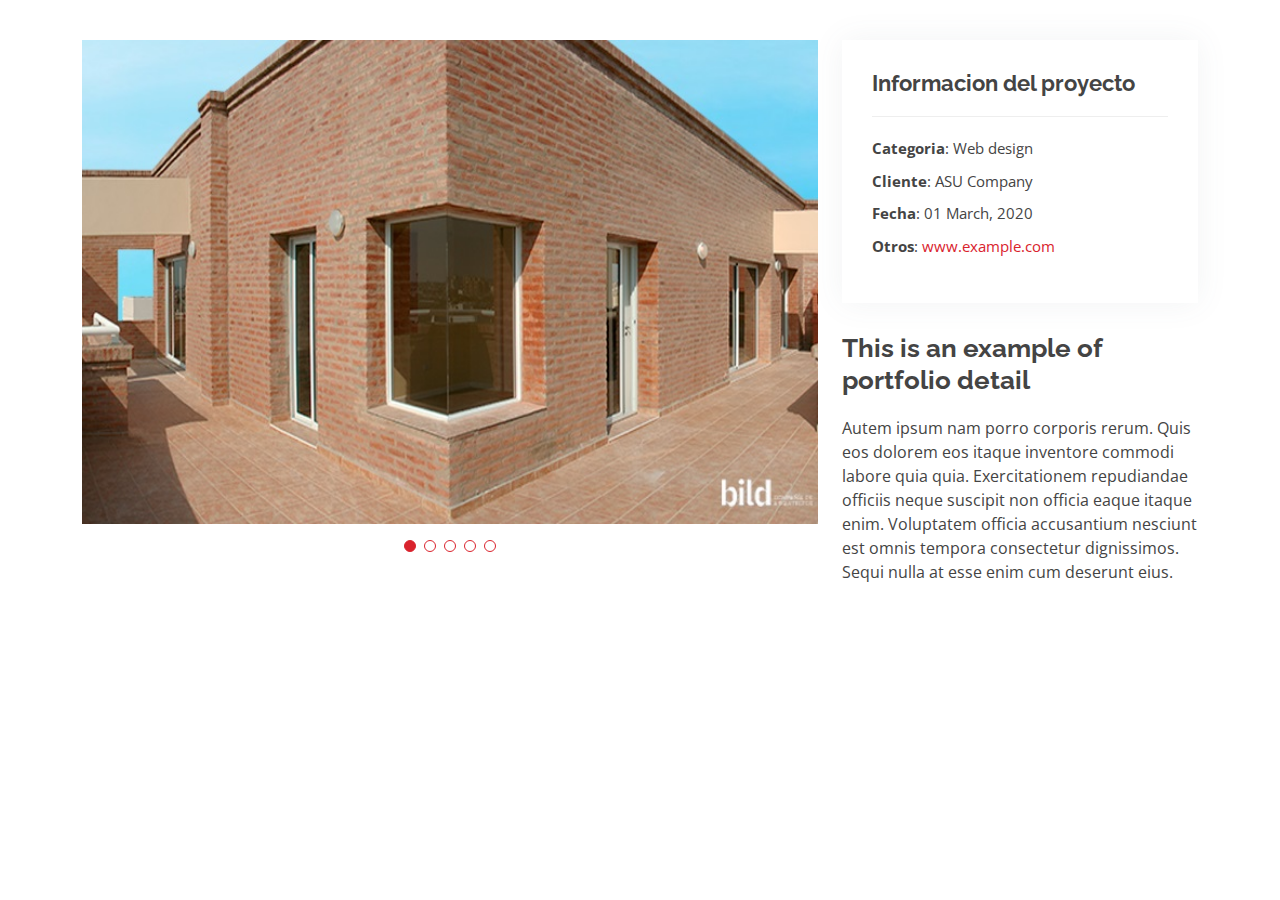
<file: portfolio-details5.html>
<!DOCTYPE html>
<html lang="en">

<head>
  <meta charset="utf-8">
  <meta content="width=device-width, initial-scale=1.0" name="viewport">

  <title>Portfolio Details - Sailor Bootstrap Template</title>
  <meta content="" name="description">
  <meta content="" name="keywords">

  <!-- Favicons -->
  <link href="assets/img/favicon.png" rel="icon">
  <link href="assets/img/apple-touch-icon.png" rel="apple-touch-icon">

  <!-- Google Fonts -->
  <link href="https://fonts.googleapis.com/css?family=Open+Sans:300,300i,400,400i,600,600i,700,700i|Raleway:300,300i,400,400i,500,500i,600,600i,700,700i|Poppins:300,300i,400,400i,500,500i,600,600i,700,700i" rel="stylesheet">

  <!-- Vendor CSS Files -->
  <link href="assets/vendor/animate.css/animate.min.css" rel="stylesheet">
  <link href="assets/vendor/bootstrap/css/bootstrap.min.css" rel="stylesheet">
  <link href="assets/vendor/bootstrap-icons/bootstrap-icons.css" rel="stylesheet">
  <link href="assets/vendor/boxicons/css/boxicons.min.css" rel="stylesheet">
  <link href="assets/vendor/glightbox/css/glightbox.min.css" rel="stylesheet">
  <link href="assets/vendor/remixicon/remixicon.css" rel="stylesheet">
  <link href="assets/vendor/swiper/swiper-bundle.min.css" rel="stylesheet">

  <!-- Template Main CSS File -->
  <link href="assets/css/style.css" rel="stylesheet">

  <!-- =======================================================
  * Template Name: Sailor - v4.7.0
  * Template URL: https://bootstrapmade.com/sailor-free-bootstrap-theme/
  * Author: BootstrapMade.com
  * License: https://bootstrapmade.com/license/
  ======================================================== -->
</head>

<body>

  <main id="main">

    <!-- ======= Portfolio Details Section ======= -->
    <section id="portfolio-details" class="portfolio-details">
      <div class="container">
        
        <div class="row gy-4">

          <div class="col-lg-8">
            <div class="portfolio-details-slider swiper">
              <div class="swiper-wrapper align-items-center">

                <div class="swiper-slide">
                  <img src="assets/img/portfolio/portfolio5-1.jpg" alt="">
                </div>

                <div class="swiper-slide">
                  <img src="assets/img/portfolio/portfolio5-2.jpg" alt="">
                </div>

                <div class="swiper-slide">
                  <img src="assets/img/portfolio/portfolio5-3.jpg" alt="">
                </div>

                <div class="swiper-slide">
                    <img src="assets/img/portfolio/portfolio5-4.jpg" alt="">
                  </div>

                  <div class="swiper-slide">
                    <img src="assets/img/portfolio/portfolio5-5.jpg" alt="">
                  </div>

              </div>
              <div class="swiper-pagination"></div>
            </div>
          </div>

          <div class="col-lg-4">
            <div class="portfolio-info">
              <h3>Informacion del proyecto</h3>
              <ul>
                <li><strong>Categoria</strong>: Web design</li>
                <li><strong>Cliente</strong>: ASU Company</li>
                <li><strong>Fecha</strong>: 01 March, 2020</li>
                <li><strong>Otros</strong>: <a href="#">www.example.com</a></li>
              </ul>
            </div>
            <div class="portfolio-description">
              <h2>This is an example of portfolio detail</h2>
              <p>
                Autem ipsum nam porro corporis rerum. Quis eos dolorem eos itaque inventore commodi labore quia quia. Exercitationem repudiandae officiis neque suscipit non officia eaque itaque enim. Voluptatem officia accusantium nesciunt est omnis tempora consectetur dignissimos. Sequi nulla at esse enim cum deserunt eius.
              </p>
            </div>
          </div>

        </div>

      </div>
    </section><!-- End Portfolio Details Section -->

  </main><!-- End #main -->

  <a href="#" class="back-to-top d-flex align-items-center justify-content-center"><i class="bi bi-arrow-up-short"></i></a> 

  <!-- Vendor JS Files -->
  <script src="assets/vendor/bootstrap/js/bootstrap.bundle.min.js"></script>
  <script src="assets/vendor/glightbox/js/glightbox.js"></script>
  <script src="assets/vendor/isotope-layout/isotope.pkgd.min.js"></script>
  <script src="assets/vendor/swiper/swiper-bundle.min.js"></script>
  <script src="assets/vendor/waypoints/noframework.waypoints.js"></script>
  <script src="assets/vendor/php-email-form/validate.js"></script>

  <!-- Template Main JS File -->
  <script src="assets/js/main.js"></script>

</body>

</html>
</file>
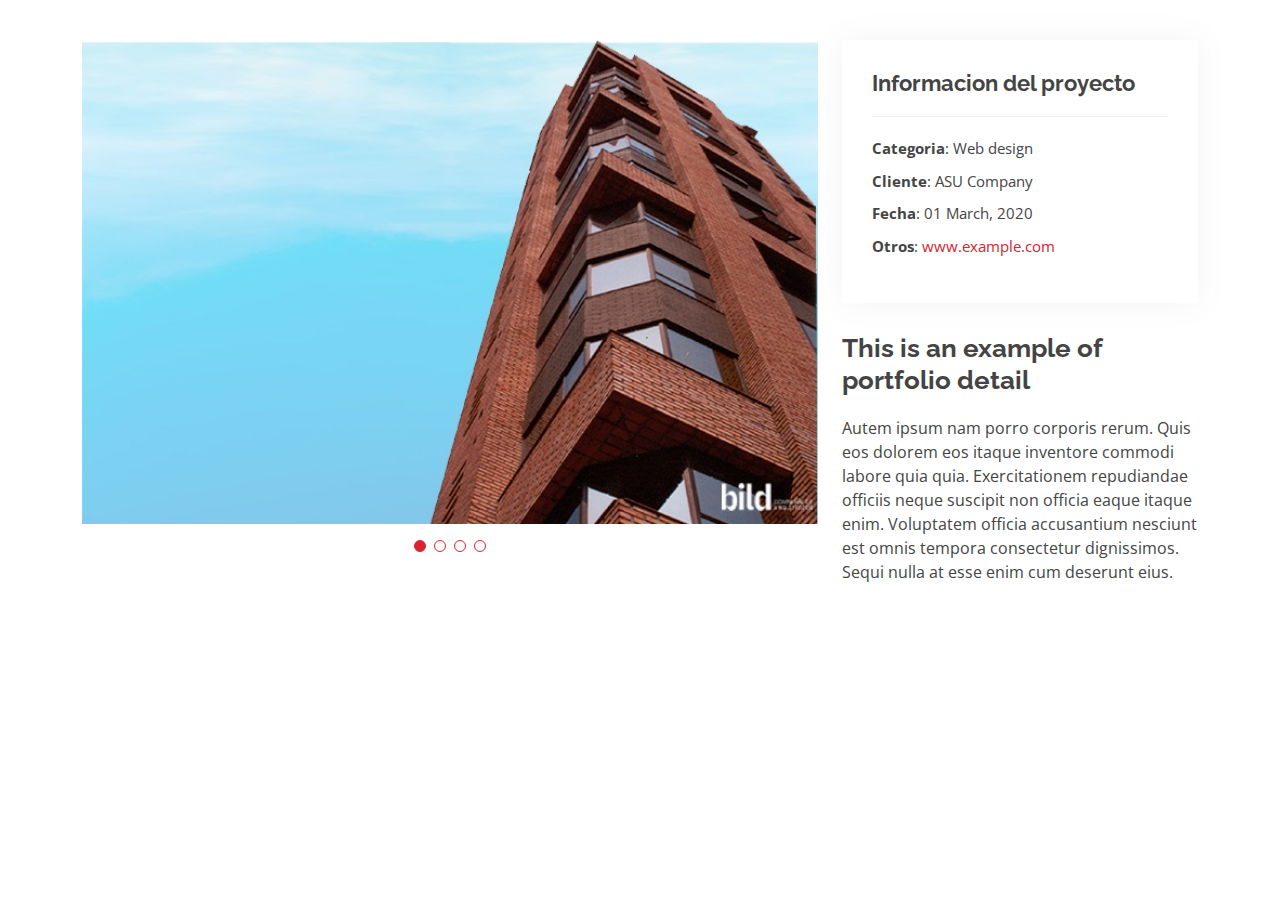
<file: portfolio-details6.html>
<!DOCTYPE html>
<html lang="en">

<head>
  <meta charset="utf-8">
  <meta content="width=device-width, initial-scale=1.0" name="viewport">

  <title>Portfolio Details - Sailor Bootstrap Template</title>
  <meta content="" name="description">
  <meta content="" name="keywords">

  <!-- Favicons -->
  <link href="assets/img/favicon.png" rel="icon">
  <link href="assets/img/apple-touch-icon.png" rel="apple-touch-icon">

  <!-- Google Fonts -->
  <link href="https://fonts.googleapis.com/css?family=Open+Sans:300,300i,400,400i,600,600i,700,700i|Raleway:300,300i,400,400i,500,500i,600,600i,700,700i|Poppins:300,300i,400,400i,500,500i,600,600i,700,700i" rel="stylesheet">

  <!-- Vendor CSS Files -->
  <link href="assets/vendor/animate.css/animate.min.css" rel="stylesheet">
  <link href="assets/vendor/bootstrap/css/bootstrap.min.css" rel="stylesheet">
  <link href="assets/vendor/bootstrap-icons/bootstrap-icons.css" rel="stylesheet">
  <link href="assets/vendor/boxicons/css/boxicons.min.css" rel="stylesheet">
  <link href="assets/vendor/glightbox/css/glightbox.min.css" rel="stylesheet">
  <link href="assets/vendor/remixicon/remixicon.css" rel="stylesheet">
  <link href="assets/vendor/swiper/swiper-bundle.min.css" rel="stylesheet">

  <!-- Template Main CSS File -->
  <link href="assets/css/style.css" rel="stylesheet">

  <!-- =======================================================
  * Template Name: Sailor - v4.7.0
  * Template URL: https://bootstrapmade.com/sailor-free-bootstrap-theme/
  * Author: BootstrapMade.com
  * License: https://bootstrapmade.com/license/
  ======================================================== -->
</head>

<body>

  <main id="main">

    <!-- ======= Portfolio Details Section ======= -->
    <section id="portfolio-details" class="portfolio-details">
      <div class="container">
        
        <div class="row gy-4">

          <div class="col-lg-8">
            <div class="portfolio-details-slider swiper">
              <div class="swiper-wrapper align-items-center">

                <div class="swiper-slide">
                  <img src="assets/img/portfolio/portfolio6-1.jpg" alt="">
                </div>

                <div class="swiper-slide">
                  <img src="assets/img/portfolio/portfolio6-2.jpg" alt="">
                </div>

                <div class="swiper-slide">
                  <img src="assets/img/portfolio/portfolio6-3.jpg" alt="">
                </div>

                <div class="swiper-slide">
                    <img src="assets/img/portfolio/portfolio6-4.jpg" alt="">
                  </div>

              </div>
              <div class="swiper-pagination"></div>
            </div>
          </div>

          <div class="col-lg-4">
            <div class="portfolio-info">
              <h3>Informacion del proyecto</h3>
              <ul>
                <li><strong>Categoria</strong>: Web design</li>
                <li><strong>Cliente</strong>: ASU Company</li>
                <li><strong>Fecha</strong>: 01 March, 2020</li>
                <li><strong>Otros</strong>: <a href="#">www.example.com</a></li>
              </ul>
            </div>
            <div class="portfolio-description">
              <h2>This is an example of portfolio detail</h2>
              <p>
                Autem ipsum nam porro corporis rerum. Quis eos dolorem eos itaque inventore commodi labore quia quia. Exercitationem repudiandae officiis neque suscipit non officia eaque itaque enim. Voluptatem officia accusantium nesciunt est omnis tempora consectetur dignissimos. Sequi nulla at esse enim cum deserunt eius.
              </p>
            </div>
          </div>

        </div>

      </div>
    </section><!-- End Portfolio Details Section -->

  </main><!-- End #main -->

  <a href="#" class="back-to-top d-flex align-items-center justify-content-center"><i class="bi bi-arrow-up-short"></i></a> 

  <!-- Vendor JS Files -->
  <script src="assets/vendor/bootstrap/js/bootstrap.bundle.min.js"></script>
  <script src="assets/vendor/glightbox/js/glightbox.js"></script>
  <script src="assets/vendor/isotope-layout/isotope.pkgd.min.js"></script>
  <script src="assets/vendor/swiper/swiper-bundle.min.js"></script>
  <script src="assets/vendor/waypoints/noframework.waypoints.js"></script>
  <script src="assets/vendor/php-email-form/validate.js"></script>

  <!-- Template Main JS File -->
  <script src="assets/js/main.js"></script>

</body>

</html>
</file>
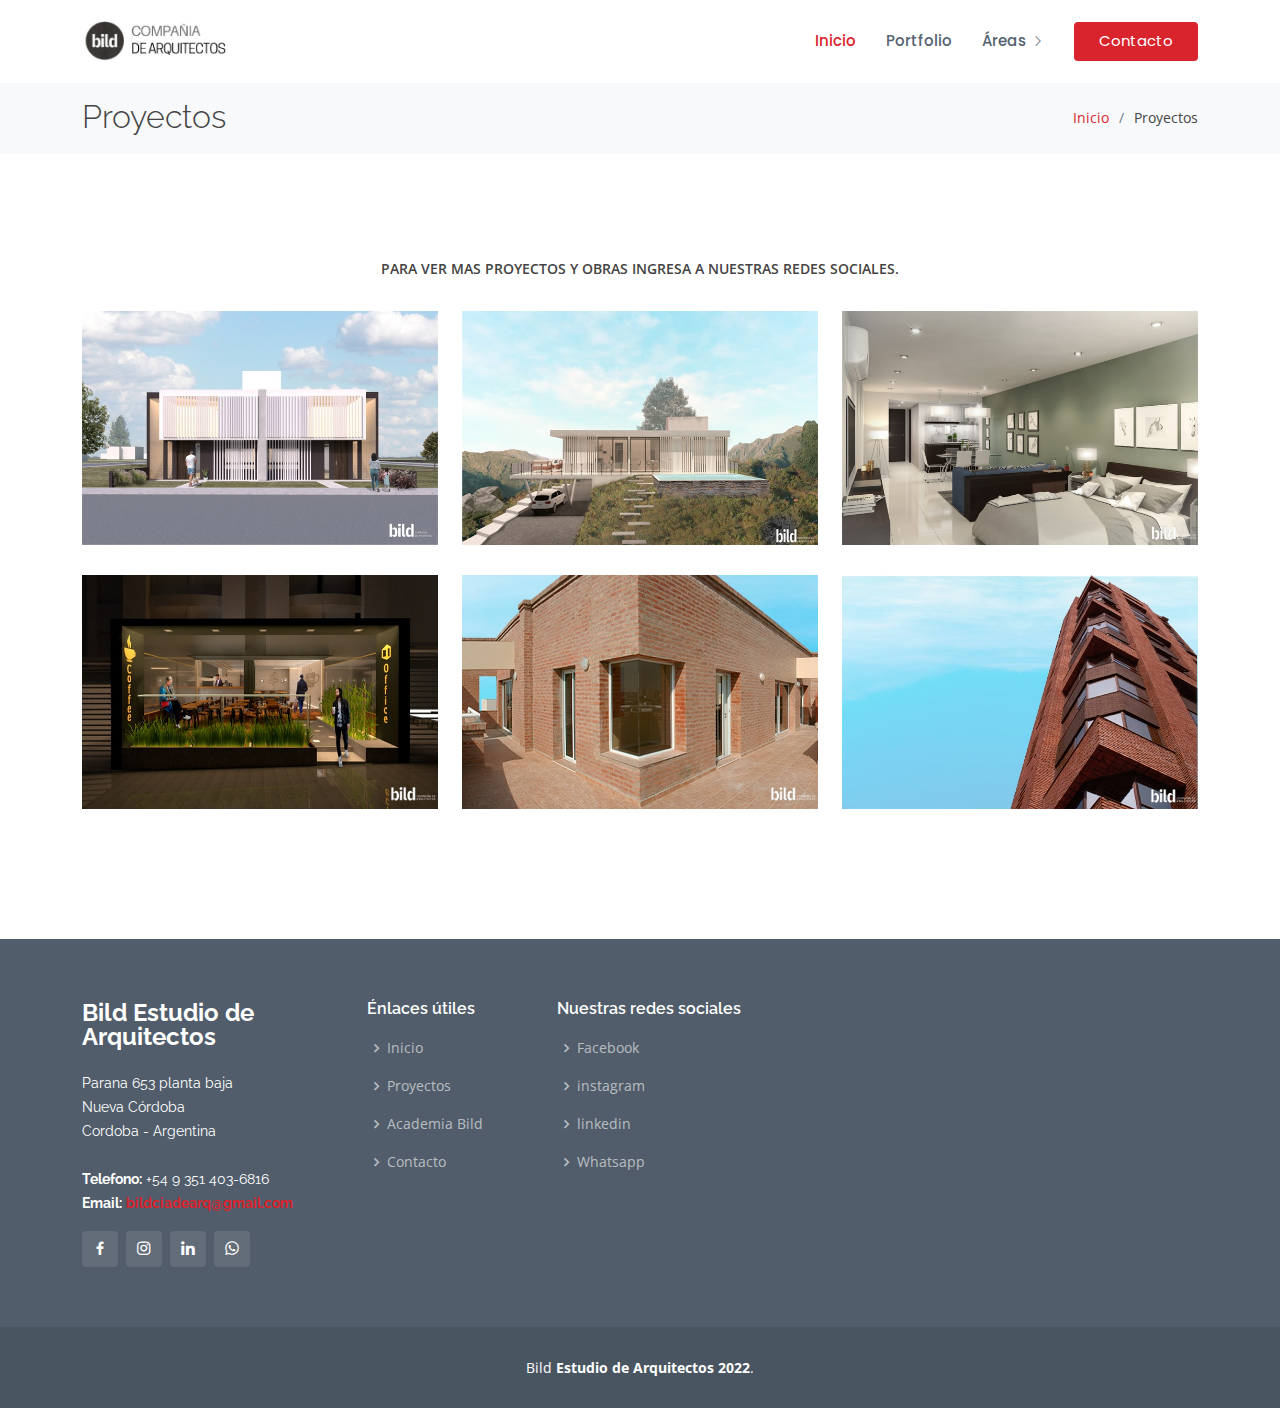
<file: portfolio.html>
<!DOCTYPE html>
<html lang="en">

<head>
  <meta charset="utf-8">
  <meta content="width=device-width, initial-scale=1.0" name="viewport">

  <title>Bild | Proyectos</title>
  <meta content="" name="description">
  <meta content="" name="keywords">

  <!-- Favicons -->
  <link href="assets/img/favicon.png" rel="icon">
  <link href="assets/img/apple-touch-icon.png" rel="apple-touch-icon">

  <!-- Google Fonts -->
  <link href="https://fonts.googleapis.com/css?family=Open+Sans:300,300i,400,400i,600,600i,700,700i|Raleway:300,300i,400,400i,500,500i,600,600i,700,700i|Poppins:300,300i,400,400i,500,500i,600,600i,700,700i" rel="stylesheet">

  <!-- Vendor CSS Files -->
  <link href="assets/vendor/animate.css/animate.min.css" rel="stylesheet">
  <link href="assets/vendor/bootstrap/css/bootstrap.min.css" rel="stylesheet">
  <link href="assets/vendor/bootstrap-icons/bootstrap-icons.css" rel="stylesheet">
  <link href="assets/vendor/boxicons/css/boxicons.min.css" rel="stylesheet">
  <link href="assets/vendor/glightbox/css/glightbox.min.css" rel="stylesheet">
  <link href="assets/vendor/remixicon/remixicon.css" rel="stylesheet">
  <link href="assets/vendor/swiper/swiper-bundle.min.css" rel="stylesheet">

  <!-- Template Main CSS File -->
  <link href="assets/css/style.css" rel="stylesheet">

  <!-- =======================================================
  * Template Name: Sailor - v4.7.0
  * Template URL: https://bootstrapmade.com/sailor-free-bootstrap-theme/
  * Author: BootstrapMade.com
  * License: https://bootstrapmade.com/license/
  ======================================================== -->
</head>

<body>

 <!-- ======= Header ======= -->
 <header id="header" class="fixed-top d-flex align-items-center">
  <div class="container d-flex align-items-center">

    <a href="index.html" class="logo me-auto"><img src="assets/img/bildLogo.jpeg" alt="" class="img-fluid"></a>

    <nav id="navbar" class="navbar">
      <ul>
        <li><a href="index.html" class="active">Inicio</a></li>
        <li><a href="portfolio.html">Portfolio</a></li>
        <li class="dropdown"><a href="#"><span>Áreas</span> <i class="bi bi-chevron-right"></i></a>
          <ul>
            <li><a href="#">Creadores</a></li>
            <li><a href="desarrollo.html">Desarrollos</a></li>
            <li><a href="academia.html">Academia</a></li>
            <li><a href="proyectos.html">Proyectos</a></li>
            <li><a href="#">Deep Drop Down 5</a></li>
          </ul>
        </li>
        <li><a href="contact.html" class="getstarted">Contacto</a></li>



      </ul>
      <i class="bi bi-list mobile-nav-toggle"></i>
    </nav><!-- .navbar -->

  </div>
</header><!-- End Header -->

  <main id="main">

    <!-- ======= Breadcrumbs ======= -->
    <section id="breadcrumbs" class="breadcrumbs">
      <div class="container">

        <div class="d-flex justify-content-between align-items-center">
          <h2>Proyectos</h2>
          <ol>
            <li><a href="index.html">Inicio</a></li>
            <li>Proyectos</li>
          </ol>
        </div>

      </div>
    </section><!-- End Breadcrumbs -->

    <!-- ======= Portfolio Section ======= -->
    <section id="portfolio" class="portfolio">
      <div class="container">


        <div class="row">
          <div class="col-lg-12 d-flex justify-content-center">
            <ul id="portfolio-flters">
<li>Para ver mas proyectos y obras ingresa a nuestras redes sociales.</li>
            </ul>
          </div>
        </div>
        

        <div class="row portfolio-container">

          <div class="col-lg-4 col-md-6 portfolio-item filter-app">
            <div class="portfolio-wrap">
              <img src="assets/img/portfolio/portfolio1-1.jpg" class="img-fluid" alt="">
              <div class="portfolio-info">
                <h4>Duplex Shadow</h4>
                <p>App</p>
                <div class="portfolio-links">
                  <a href="portfolio-details1.html" class="portfolio-details-lightbox" data-glightbox="type: external" title="Portfolio Details"><i class="bx bx-search-alt-2"></i></a>
                </div>
              </div>
            </div>
          </div>

          <div class="col-lg-4 col-md-6 portfolio-item filter-app">
            <div class="portfolio-wrap">
              <img src="assets/img/portfolio/portfolio2-1.jpg" class="img-fluid" alt="">
              <div class="portfolio-info">
                <h4>Natural House</h4>
                <p>App</p>
                <div class="portfolio-links">
                  <a href="portfolio-details2.html" class="portfolio-details-lightbox" data-glightbox="type: external" title="Portfolio Details"><i class="bx bx-search-alt-2"></i></a>
                </div>
              </div>
            </div>
          </div>

          <div class="col-lg-4 col-md-6 portfolio-item filter-app">
            <div class="portfolio-wrap">
              <img src="assets/img/portfolio/portfolio3-1.jpg" class="img-fluid" alt="">
              <div class="portfolio-info">
                <h4>Condominio Urbano</h4>
                <p>App</p>
                <div class="portfolio-links">
                  <a href="portfolio-details3.html" class="portfolio-details-lightbox" data-glightbox="type: external" title="Portfolio Details"><i class="bx bx-search-alt-2"></i></a>
                </div>
              </div>
            </div>
          </div>

          <div class="col-lg-4 col-md-6 portfolio-item filter-app">
            <div class="portfolio-wrap">
              <img src="assets/img/portfolio/portfolio4-1.jpg" class="img-fluid" alt="">
              <div class="portfolio-info">
                <h4>Coffee Office</h4>
                <p>App</p>
                <div class="portfolio-links">
                  <a href="portfolio-details4.html" class="portfolio-details-lightbox" data-glightbox="type: external" title="Portfolio Details"><i class="bx bx-search-alt-2"></i></a>
                </div>
              </div>
            </div>
          </div>

          <div class="col-lg-4 col-md-6 portfolio-item filter-app">
            <div class="portfolio-wrap">
              <img src="assets/img/portfolio/portfolio5-1.jpg" class="img-fluid" alt="">
              <div class="portfolio-info">
                <h4>Edificio Cofico</h4>
                <p>App</p>
                <div class="portfolio-links">
                  <a href="portfolio-details5.html" class="portfolio-details-lightbox" data-glightbox="type: external" title="Portfolio Details"><i class="bx bx-search-alt-2"></i></a>
                </div>
              </div>
            </div>
          </div>

          <div class="col-lg-4 col-md-6 portfolio-item filter-app">
            <div class="portfolio-wrap">
              <img src="assets/img/portfolio/portfolio6-1.jpg" class="img-fluid" alt="">
              <div class="portfolio-info">
                <h4>Edificio Nueva Cordoba</h4>
                <p>App</p>
                <div class="portfolio-links">
                  <a href="portfolio-details6.html" class="portfolio-details-lightbox" data-glightbox="type: external" title="Portfolio Details"><i class="bx bx-search-alt-2"></i></a>
                </div>
              </div>
            </div>
          </div>


        </div>

      </div>
    </section><!-- End Portfolio Section -->

  </main><!-- End #main -->

   <!-- ======= Footer ======= -->
   <footer id="footer">
    <div class="footer-top">
      <div class="container">
        <div class="row">

          <div class="col-lg-3 col-md-6">
            <div class="footer-info">
              <h3>Bild Estudio de Arquitectos</h3>
              <p>
               Parana 653 planta baja <br> Nueva Córdoba <br>
                Cordoba - Argentina<br><br>
                <strong>Telefono:</strong> +54 9 351 403-6816<br>
                <strong>Email:</strong> 
                <a href="mailto:bildciadearq@gmail.com?Subject=Aquí%20el%20asunto%20del%20mail"><strong>bildciadearq@gmail.com</strong>
                </a><br>
              </p>
              <div class="social-links mt-3">
                <a href="#" class="facebook"><i class="bx bxl-facebook"></i></a>
                <a href="#" class="instagram"><i class="bx bxl-instagram"></i></a>
                <a href="#" class="linkedin"><i class="bx bxl-linkedin"></i></a>
                <a href="#" class="whatsapp"><i class="bx bxl-whatsapp"></i></a>
              </div>
            </div>
          </div>

          <div class="col-lg-2 col-md-6 footer-links">
            <h4>Énlaces útiles</h4>
            <ul>
              <li><i class="bx bx-chevron-right"></i> <a href="#">Inicio</a></li>
              <li><i class="bx bx-chevron-right"></i> <a href="#">Proyectos</a></li>
              <li><i class="bx bx-chevron-right"></i> <a href="#">Academia Bild</a></li>
              <li><i class="bx bx-chevron-right"></i> <a href="#">Contacto</a></li>
            </ul>
          </div>

          <div class="col-lg-3 col-md-6 footer-links">
            <h4>Nuestras redes sociales</h4>
            <ul>
              <li><i class="bx bx-chevron-right"></i> <a href="#">Facebook</a></li>
              <li><i class="bx bx-chevron-right"></i> <a href="#">instagram</a></li>
              <li><i class="bx bx-chevron-right"></i> <a href="#">linkedin</a></li>
              <li><i class="bx bx-chevron-right"></i> <a href="#">Whatsapp</a></li>
            </ul>
          </div>

          <div class="col-lg-4 col-md-6 footer-newsletter">
            <!-- <h4>Nuestro Newsletter</h4>
            <p>Suscribete para mantenerte al tanto de nuestras novedades</p>
            <form action="" method="post">
              <input type="email" name="email"><input type="submit" value="Subscribe">
            </form> -->

          </div>

        </div>
      </div>
    </div>

    <div class="container">
      <div class="copyright">
         Bild <strong><span>Estudio de Arquitectos 2022</span></strong>. 
      </div>
    </div>
  </footer><!-- End Footer -->

  <a href="#" class="back-to-top d-flex align-items-center justify-content-center"><i class="bi bi-arrow-up-short"></i></a>

  <!-- Vendor JS Files -->
  <script src="assets/vendor/bootstrap/js/bootstrap.bundle.min.js"></script>
  <script src="assets/vendor/glightbox/js/glightbox.min.js"></script>
  <script src="assets/vendor/isotope-layout/isotope.pkgd.min.js"></script>
  <script src="assets/vendor/swiper/swiper-bundle.min.js"></script>
  <script src="assets/vendor/waypoints/noframework.waypoints.js"></script>
  <script src="assets/vendor/php-email-form/validate.js"></script>

  <!-- Template Main JS File -->
  <script src="assets/js/main.js"></script>

</body>

</html>
</file>
<file: assets/css/style.css>
/**
* Template Name: Sailor - v4.7.0
* Template URL: https://bootstrapmade.com/sailor-free-bootstrap-theme/
* Author: BootstrapMade.com
* License: https://bootstrapmade.com/license/
*/

/*--------------------------------------------------------------
# General
--------------------------------------------------------------*/
body {
  font-family: "Open Sans", sans-serif;
  color: #444444;
}

a {
  text-decoration: none;
  color: #d9232d;
}

a:hover {
  color: #e24d55;
  text-decoration: none;
}

h1, h2, h3, h4, h5, h6 {
  font-family: "Raleway", sans-serif;
}

/*--------------------------------------------------------------
# Back to top button
--------------------------------------------------------------*/
.back-to-top {
  position: fixed;
  visibility: hidden;
  opacity: 0;
  right: 15px;
  bottom: 15px;
  z-index: 996;
  background: #d9232d;
  width: 40px;
  height: 40px;
  border-radius: 4px;
  transition: all 0.4s;
}
.back-to-top i {
  font-size: 28px;
  color: #fff;
  line-height: 0;
}
.back-to-top:hover {
  background: #e1444d;
  color: #fff;
}
.back-to-top.active {
  visibility: visible;
  opacity: 1;
}

/*--------------------------------------------------------------
# Header
--------------------------------------------------------------*/
#header {
  background: white;
  transition: all 0.5s;
  z-index: 997;
  padding: 20px 0;
}
#header.header-scrolled {
  box-shadow: 0px 2px 15px rgba(0, 0, 0, 0.1);
  padding: 12px 0;
}
#header.header-inner-pages {
  box-shadow: 0px 2px 15px rgba(0, 0, 0, 0.1);
}
#header .logo {
  font-size: 28px;
  margin: 0;
  padding: 0;
  line-height: 1;
  font-weight: 700;
  text-transform: uppercase;
}
#header .logo a {
  color: #556270;
}
#header .logo img {
  max-height: 40px;
}

/*--------------------------------------------------------------
# Navigation Menu
--------------------------------------------------------------*/
/**
* Desktop Navigation 
*/
.navbar {
  padding: 0;
}
.navbar ul {
  margin: 0;
  padding: 0;
  display: flex;
  list-style: none;
  align-items: center;
}
.navbar li {
  position: relative;
}
.navbar a, .navbar a:focus {
  display: flex;
  align-items: center;
  justify-content: space-between;
  padding: 10px 0 10px 30px;
  font-family: "Poppins", sans-serif;
  font-size: 15px;
  font-weight: 500;
  color: #556270;
  white-space: nowrap;
  transition: 0.3s;
}
.navbar a i, .navbar a:focus i {
  font-size: 12px;
  line-height: 0;
  margin-left: 5px;
}
.navbar a:hover, .navbar .active, .navbar .active:focus, .navbar li:hover > a {
  color: #d9232d;
}
.navbar .getstarted, .navbar .getstarted:focus {
  background: #d9232d;
  padding: 8px 25px;
  margin-left: 30px;
  border-radius: 4px;
  font-weight: 400;
  color: #fff;
}
.navbar .getstarted:hover, .navbar .getstarted:focus:hover {
  color: #fff;
  background: #e1444d;
}
.navbar .dropdown ul {
  display: block;
  position: absolute;
  left: 14px;
  top: calc(100% + 30px);
  margin: 0;
  padding: 10px 0;
  z-index: 99;
  opacity: 0;
  visibility: hidden;
  background: #fff;
  box-shadow: 0px 0px 30px rgba(127, 137, 161, 0.25);
  transition: 0.3s;
}
.navbar .dropdown ul li {
  min-width: 200px;
}
.navbar .dropdown ul a {
  padding: 10px 20px;
  font-size: 15px;
  text-transform: none;
  font-weight: 400;
}
.navbar .dropdown ul a i {
  font-size: 12px;
}
.navbar .dropdown ul a:hover, .navbar .dropdown ul .active:hover, .navbar .dropdown ul li:hover > a {
  color: #d9232d;
}
.navbar .dropdown:hover > ul {
  opacity: 1;
  top: 100%;
  visibility: visible;
}
.navbar .dropdown .dropdown ul {
  top: 0;
  left: calc(100% - 30px);
  visibility: hidden;
}
.navbar .dropdown .dropdown:hover > ul {
  opacity: 1;
  top: 0;
  left: 100%;
  visibility: visible;
}
@media (max-width: 1366px) {
  .navbar .dropdown .dropdown ul {
    left: -90%;
  }
  .navbar .dropdown .dropdown:hover > ul {
    left: -100%;
  }
}

/**
* Mobile Navigation 
*/
.mobile-nav-toggle {
  color: #556270;
  font-size: 28px;
  cursor: pointer;
  display: none;
  line-height: 0;
  transition: 0.5s;
}
.mobile-nav-toggle.bi-x {
  color: #fff;
}

@media (max-width: 991px) {
  .mobile-nav-toggle {
    display: block;
  }

  .navbar ul {
    display: none;
  }
}
.navbar-mobile {
  position: fixed;
  overflow: hidden;
  top: 0;
  right: 0;
  left: 0;
  bottom: 0;
  background: rgba(63, 73, 83, 0.9);
  transition: 0.3s;
  z-index: 999;
}
.navbar-mobile .mobile-nav-toggle {
  position: absolute;
  top: 15px;
  right: 15px;
}
.navbar-mobile ul {
  display: block;
  position: absolute;
  top: 55px;
  right: 15px;
  bottom: 15px;
  left: 15px;
  padding: 10px 0;
  background-color: #fff;
  overflow-y: auto;
  transition: 0.3s;
}
.navbar-mobile a, .navbar-mobile a:focus {
  padding: 10px 20px;
  font-size: 15px;
  color: #556270;
}
.navbar-mobile a:hover, .navbar-mobile .active, .navbar-mobile li:hover > a {
  color: #d9232d;
}
.navbar-mobile .getstarted, .navbar-mobile .getstarted:focus {
  margin: 15px;
}
.navbar-mobile .dropdown ul {
  position: static;
  display: none;
  margin: 10px 20px;
  padding: 10px 0;
  z-index: 99;
  opacity: 1;
  visibility: visible;
  background: #fff;
  box-shadow: 0px 0px 30px rgba(127, 137, 161, 0.25);
}
.navbar-mobile .dropdown ul li {
  min-width: 200px;
}
.navbar-mobile .dropdown ul a {
  padding: 10px 20px;
}
.navbar-mobile .dropdown ul a i {
  font-size: 12px;
}
.navbar-mobile .dropdown ul a:hover, .navbar-mobile .dropdown ul .active:hover, .navbar-mobile .dropdown ul li:hover > a {
  color: #d9232d;
}
.navbar-mobile .dropdown > .dropdown-active {
  display: block;
}

/*--------------------------------------------------------------
# Hero Section
--------------------------------------------------------------*/
#hero {
  width: 100%;
  height: 100vh;
  background-color: rgba(63, 73, 83, 0.8);
  overflow: hidden;
  position: relative;
}
#hero .carousel, #hero .carousel-inner, #hero .carousel-item, #hero .carousel-item::before {
  position: absolute;
  top: 0;
  right: 0;
  left: 0;
  bottom: 0;
}
#hero .carousel-item {
  background-size: cover;
  background-position: center;
  background-repeat: no-repeat;
}
#hero .carousel-item::before {
  content: "";
  background-color: rgba(30, 35, 40, 0.6);
}
#hero .carousel-container {
  display: flex;
  justify-content: center;
  align-items: center;
  position: absolute;
  bottom: 0;
  top: 70px;
  left: 50px;
  right: 50px;
}
#hero .container {
  text-align: center;
}
#hero h2 {
  color: #fff;
  margin-bottom: 20px;
  font-size: 48px;
  font-weight: 700;
}
#hero p {
  -webkit-animation-delay: 0.4s;
  animation-delay: 0.4s;
  margin: 0 auto 30px auto;
  color: #fff;
}
#hero .carousel-inner .carousel-item {
  transition-property: opacity;
  background-position: center top;
}
#hero .carousel-inner .carousel-item,
#hero .carousel-inner .active.carousel-item-start,
#hero .carousel-inner .active.carousel-item-end {
  opacity: 0;
}
#hero .carousel-inner .active,
#hero .carousel-inner .carousel-item-next.carousel-item-start,
#hero .carousel-inner .carousel-item-prev.carousel-item-end {
  opacity: 1;
  transition: 0.5s;
}
#hero .carousel-inner .carousel-item-next,
#hero .carousel-inner .carousel-item-prev,
#hero .carousel-inner .active.carousel-item-start,
#hero .carousel-inner .active.carousel-item-end {
  left: 0;
  transform: translate3d(0, 0, 0);
}
#hero .carousel-control-next-icon, #hero .carousel-control-prev-icon {
  background: none;
  font-size: 30px;
  line-height: 0;
  width: auto;
  height: auto;
  background: rgba(255, 255, 255, 0.2);
  border-radius: 50px;
  transition: 0.3s;
  color: rgba(255, 255, 255, 0.5);
  width: 54px;
  height: 54px;
  display: flex;
  align-items: center;
  justify-content: center;
}
#hero .carousel-control-next-icon:hover, #hero .carousel-control-prev-icon:hover {
  background: rgba(255, 255, 255, 0.3);
  color: rgba(255, 255, 255, 0.8);
}
#hero .carousel-indicators li {
  cursor: pointer;
  background: #fff;
  overflow: hidden;
  border: 0;
  width: 12px;
  height: 12px;
  border-radius: 50px;
  opacity: 0.6;
  transition: 0.3s;
}
#hero .carousel-indicators li.active {
  opacity: 1;
  background: #d9232d;
}
#hero .btn-get-started {
  font-family: "Raleway", sans-serif;
  font-weight: 500;
  font-size: 14px;
  letter-spacing: 1px;
  display: inline-block;
  padding: 14px 32px;
  border-radius: 4px;
  transition: 0.5s;
  line-height: 1;
  color: #fff;
  -webkit-animation-delay: 0.8s;
  animation-delay: 0.8s;
  background: #d9232d;
}
#hero .btn-get-started:hover {
  background: #df3740;
}
@media (max-width: 992px) {
  #hero {
    height: 100vh;
  }
  #hero .carousel-container {
    top: 8px;
  }
}
@media (max-width: 768px) {
  #hero h2 {
    font-size: 28px;
  }
}
@media (min-width: 1024px) {
  #hero .carousel-control-prev, #hero .carousel-control-next {
    width: 5%;
  }
}
@media (max-height: 500px) {
  #hero {
    height: 120vh;
  }
}

/*--------------------------------------------------------------
# Sections General
--------------------------------------------------------------*/
section {
  padding: 100px 0;
  overflow: hidden;
}

.section-bg, .services .icon-box {
  background-color: #f8f9fa;
}

.section-title {
  padding-bottom: 40px;
}
.section-title h2 {
  font-size: 14px;
  font-weight: 500;
  padding: 0;
  line-height: 1px;
  margin: 0 0 5px 0;
  letter-spacing: 2px;
  text-transform: uppercase;
  color: #aaaaaa;
  font-family: "Poppins", sans-serif;
}
.section-title h2::after {
  content: "";
  width: 120px;
  height: 1px;
  display: inline-block;
  background: #e6636a;
  margin: 4px 10px;
}
.section-title p {
  margin: 0;
  margin: 0;
  font-size: 36px;
  font-weight: 700;
  text-transform: uppercase;
  font-family: "Poppins", sans-serif;
  color: #556270;
}

/*--------------------------------------------------------------
# Breadcrumbs
--------------------------------------------------------------*/
.breadcrumbs {
  padding: 18px 0;
  background: #f8f9fa;
  min-height: 40px;
  margin-top: 80px;
}
.breadcrumbs h2 {
  font-size: 32px;
  font-weight: 300;
  margin: 0;
}
.breadcrumbs ol {
  display: flex;
  flex-wrap: wrap;
  list-style: none;
  padding: 0;
  margin: 0;
  font-size: 14px;
}
.breadcrumbs ol li + li {
  padding-left: 10px;
}
.breadcrumbs ol li + li::before {
  display: inline-block;
  padding-right: 10px;
  color: #6b7b8d;
  content: "/";
}
@media (max-width: 992px) {
  .breadcrumbs {
    margin-top: 58px;
  }
  .breadcrumbs .d-flex {
    display: block !important;
  }
  .breadcrumbs h2 {
    margin-bottom: 10px;
  }
  .breadcrumbs ol {
    display: block;
  }
  .breadcrumbs ol li {
    display: inline-block;
  }
}

/*--------------------------------------------------------------
# About
--------------------------------------------------------------*/
.about .content h2 {
  font-weight: 700;
  font-size: 48px;
  line-height: 60px;
  margin-bottom: 20px;
  text-transform: uppercase;
}
.about .content h3 {
  font-weight: 500;
  line-height: 32px;
  font-size: 24px;
}
.about .content ul {
  list-style: none;
  padding: 0;
}
.about .content ul li {
  padding: 10px 0 0 28px;
  position: relative;
}
.about .content ul i {
  left: 0;
  top: 7px;
  position: absolute;
  font-size: 20px;
  color: #d9232d;
}
.about .content p:last-child {
  margin-bottom: 0;
}

/*--------------------------------------------------------------
# Clients
--------------------------------------------------------------*/
.clients {
  padding: 15px 0;
  text-align: center;
}
.clients img {
  max-width: 45%;
  transition: all 0.4s ease-in-out;
  display: inline-block;
  padding: 15px 0;
  filter: grayscale(100);
}
.clients img:hover {
  filter: none;
  transform: scale(1.15);
}
@media (max-width: 768px) {
  .clients img {
    max-width: 40%;
  }
}

/*--------------------------------------------------------------
# Services
--------------------------------------------------------------*/
.services .icon-box {
  margin-bottom: 20px;
  padding: 30px;
  border-radius: 6px;
}
.services .icon-box i {
  float: left;
  color: #d9232d;
  font-size: 40px;
}
.services .icon-box h4 {
  margin-left: 70px;
  font-weight: 700;
  margin-bottom: 15px;
  font-size: 18px;
}
.services .icon-box h4 a {
  color: #556270;
  transition: 0.3s;
}
.services .icon-box p {
  margin-left: 70px;
  line-height: 24px;
  font-size: 14px;
}
.services .icon-box:hover h4 a {
  color: #d9232d;
}

/*--------------------------------------------------------------
# Portfolio
--------------------------------------------------------------*/
.portfolio .portfolio-item {
  margin-bottom: 30px;
}
.portfolio #portfolio-flters {
  padding: 0;
  margin: 0 auto 20px auto;
  list-style: none;
  text-align: center;
}
.portfolio #portfolio-flters li {
  cursor: pointer;
  display: inline-block;
  padding: 8px 15px 10px 15px;
  font-size: 14px;
  font-weight: 600;
  line-height: 1;
  text-transform: uppercase;
  color: #444444;
  margin-bottom: 5px;
  transition: all 0.3s ease-in-out;
  border-radius: 3px;
}
.portfolio #portfolio-flters li:hover, .portfolio #portfolio-flters li.filter-active {
  color: #fff;
  background: #d9232d;
}
.portfolio #portfolio-flters li:last-child {
  margin-right: 0;
}
.portfolio .portfolio-wrap {
  transition: 0.3s;
  position: relative;
  overflow: hidden;
  z-index: 1;
  background: rgba(85, 98, 112, 0.6);
}
.portfolio .portfolio-wrap::before {
  content: "";
  background: rgba(85, 98, 112, 0.6);
  position: absolute;
  left: 0;
  right: 0;
  top: 0;
  bottom: 0;
  transition: all ease-in-out 0.3s;
  z-index: 2;
  opacity: 0;
}
.portfolio .portfolio-wrap img {
  transition: all ease-in-out 0.3s;
}
.portfolio .portfolio-wrap .portfolio-info {
  opacity: 0;
  position: absolute;
  top: 0;
  left: 0;
  right: 0;
  bottom: 0;
  z-index: 3;
  transition: all ease-in-out 0.3s;
  display: flex;
  flex-direction: column;
  justify-content: flex-end;
  align-items: flex-start;
  padding: 20px;
}
.portfolio .portfolio-wrap .portfolio-info h4 {
  font-size: 20px;
  color: #fff;
  font-weight: 600;
}
.portfolio .portfolio-wrap .portfolio-info p {
  color: rgba(255, 255, 255, 0.7);
  font-size: 14px;
  text-transform: uppercase;
  padding: 0;
  margin: 0;
  font-style: italic;
}
.portfolio .portfolio-wrap .portfolio-links {
  text-align: center;
  z-index: 4;
}
.portfolio .portfolio-wrap .portfolio-links a {
  color: rgba(255, 255, 255, 0.6);
  margin: 0 5px 0 0;
  font-size: 28px;
  display: inline-block;
  transition: 0.3s;
}
.portfolio .portfolio-wrap .portfolio-links a:hover {
  color: white;
}
.portfolio .portfolio-wrap:hover::before {
  opacity: 1;
}
.portfolio .portfolio-wrap:hover img {
  transform: scale(1.2);
}
.portfolio .portfolio-wrap:hover .portfolio-info {
  opacity: 1;
}

/*--------------------------------------------------------------
# Portfolio Details
--------------------------------------------------------------*/
.portfolio-details {
  padding-top: 40px;
}
.portfolio-details .portfolio-details-slider img {
  width: 100%;
}
.portfolio-details .portfolio-details-slider .swiper-pagination {
  margin-top: 20px;
  position: relative;
}
.portfolio-details .portfolio-details-slider .swiper-pagination .swiper-pagination-bullet {
  width: 12px;
  height: 12px;
  background-color: #fff;
  opacity: 1;
  border: 1px solid #d9232d;
}
.portfolio-details .portfolio-details-slider .swiper-pagination .swiper-pagination-bullet-active {
  background-color: #d9232d;
}
.portfolio-details .portfolio-info {
  padding: 30px;
  box-shadow: 0px 0 30px rgba(85, 98, 112, 0.08);
}
.portfolio-details .portfolio-info h3 {
  font-size: 22px;
  font-weight: 700;
  margin-bottom: 20px;
  padding-bottom: 20px;
  border-bottom: 1px solid #eee;
}
.portfolio-details .portfolio-info ul {
  list-style: none;
  padding: 0;
  font-size: 15px;
}
.portfolio-details .portfolio-info ul li + li {
  margin-top: 10px;
}
.portfolio-details .portfolio-description {
  padding-top: 30px;
}
.portfolio-details .portfolio-description h2 {
  font-size: 26px;
  font-weight: 700;
  margin-bottom: 20px;
}
.portfolio-details .portfolio-description p {
  padding: 0;
}

/*--------------------------------------------------------------
# Our Team
--------------------------------------------------------------*/
.team .member {
  position: relative;
  box-shadow: 0px 2px 15px rgba(85, 98, 112, 0.08);
  padding: 30px;
  border-radius: 4px;
  background: white;
}
.team .member .pic {
  overflow: hidden;
  width: 140px;
  border-radius: 4px;
}
.team .member .pic img {
  transition: ease-in-out 0.3s;
}
.team .member:hover img {
  transform: scale(1.1);
}
.team .member .member-info {
  padding-left: 30px;
}
.team .member h4 {
  font-weight: 700;
  margin-bottom: 5px;
  font-size: 20px;
  color: #556270;
}
.team .member span {
  display: block;
  font-size: 15px;
  padding-bottom: 10px;
  position: relative;
  font-weight: 500;
}
.team .member span::after {
  content: "";
  position: absolute;
  display: block;
  width: 50px;
  height: 1px;
  background: #dee2e6;
  bottom: 0;
  left: 0;
}
.team .member p {
  margin: 10px 0 0 0;
  font-size: 14px;
}
.team .member .social {
  margin-top: 12px;
  display: flex;
  align-items: center;
  justify-content: flex-start;
}
.team .member .social a {
  transition: ease-in-out 0.3s;
  display: flex;
  align-items: center;
  justify-content: center;
  border-radius: 4px;
  width: 32px;
  height: 32px;
  background: #8795a4;
}
.team .member .social a i {
  color: #fff;
  font-size: 16px;
  margin: 0 2px;
}
.team .member .social a:hover {
  background: #d9232d;
}
.team .member .social a + a {
  margin-left: 8px;
}

/*--------------------------------------------------------------
# Our Skills
--------------------------------------------------------------*/
.skills .progress {
  height: 60px;
  display: block;
  background: none;
  border-radius: 0;
}
.skills .progress .skill {
  padding: 10px 0;
  margin: 0;
  text-transform: uppercase;
  display: block;
  font-weight: 600;
  font-family: "Poppins", sans-serif;
  color: #556270;
}
.skills .progress .skill .val {
  float: right;
  font-style: normal;
}
.skills .progress-bar-wrap {
  background: #edeff1;
}
.skills .progress-bar {
  width: 1px;
  height: 10px;
  transition: 0.9s;
  background-color: #6b7b8d;
}

/*--------------------------------------------------------------
# Features
--------------------------------------------------------------*/
.features {
  overflow: hidden;
}
.features .nav-tabs {
  border: 0;
}
.features .nav-link {
  border: 0;
  padding: 12px 15px 12px 0;
  transition: 0.3s;
  color: #556270;
  border-radius: 0;
  border-right: 2px solid white;
  font-weight: 600;
  font-size: 15px;
}
.features .nav-link:hover {
  color: #d9232d;
}
.features .nav-link.active {
  color: #d9232d;
  border-color: #d9232d;
}
.features .tab-pane.active {
  -webkit-animation: fadeIn 0.5s ease-out;
  animation: fadeIn 0.5s ease-out;
}
.features .details h3 {
  font-size: 26px;
  font-weight: 600;
  margin-bottom: 20px;
  color: #556270;
}
.features .details p {
  color: #777777;
}
.features .details p:last-child {
  margin-bottom: 0;
}
@media (max-width: 992px) {
  .features .nav-link {
    border: 0;
    padding: 15px;
  }
  .features .nav-link.active {
    color: #fff;
    background: #d9232d;
  }
}

/*--------------------------------------------------------------
# Pricing
--------------------------------------------------------------*/
.pricing .box {
  padding: 20px;
  background: #fff;
  text-align: center;
  box-shadow: 0px 0px 4px rgba(0, 0, 0, 0.12);
  border-radius: 5px;
  position: relative;
  overflow: hidden;
}
.pricing h3 {
  font-weight: 400;
  margin: -20px -20px 20px -20px;
  padding: 20px 15px;
  font-size: 16px;
  font-weight: 600;
  color: #777777;
  background: #f8f8f8;
}
.pricing h4 {
  font-size: 36px;
  color: #d9232d;
  font-weight: 600;
  font-family: "Poppins", sans-serif;
  margin-bottom: 20px;
}
.pricing h4 sup {
  font-size: 20px;
  top: -15px;
  left: -3px;
}
.pricing h4 span {
  color: #bababa;
  font-size: 16px;
  font-weight: 300;
}
.pricing ul {
  padding: 0;
  list-style: none;
  color: #444444;
  text-align: center;
  line-height: 20px;
  font-size: 14px;
}
.pricing ul li {
  padding-bottom: 16px;
}
.pricing ul i {
  color: #d9232d;
  font-size: 18px;
  padding-right: 4px;
}
.pricing ul .na {
  color: #ccc;
  text-decoration: line-through;
}
.pricing .btn-wrap {
  margin: 20px -20px -20px -20px;
  padding: 20px 15px;
  background: #f8f8f8;
  text-align: center;
}
.pricing .btn-buy {
  background: #d9232d;
  display: inline-block;
  padding: 8px 35px 9px 35px;
  border-radius: 4px;
  color: #fff;
  transition: none;
  font-size: 14px;
  font-weight: 400;
  font-family: "Raleway", sans-serif;
  font-weight: 600;
  transition: 0.3s;
}
.pricing .btn-buy:hover {
  background: #e1444d;
}
.pricing .featured h3 {
  color: #fff;
  background: #d9232d;
}
.pricing .advanced {
  width: 200px;
  position: absolute;
  top: 18px;
  right: -68px;
  transform: rotate(45deg);
  z-index: 1;
  font-size: 14px;
  padding: 1px 0 3px 0;
  background: #d9232d;
  color: #fff;
}

/*--------------------------------------------------------------
# Frequently Asked Questions
--------------------------------------------------------------*/
.faq .faq-item {
  margin: 20px 0;
  padding: 20px 0;
  border-bottom: 1px solid white;
}
.faq .faq-item i {
  color: #dee2e6;
  font-size: 20px;
  float: left;
  line-height: 0;
  padding: 13px 0 0 0;
  margin: 0;
}
.faq .faq-item h4 {
  font-size: 16px;
  line-height: 26px;
  font-weight: 500;
  margin: 0 0 10px 28px;
  font-family: "Poppins", sans-serif;
}
.faq .faq-item p {
  font-size: 15px;
}

/*--------------------------------------------------------------
# Testimonials
--------------------------------------------------------------*/
.testimonials .testimonials-carousel, .testimonials .testimonials-slider {
  overflow: hidden;
}
.testimonials .testimonial-item {
  box-sizing: content-box;
  padding: 40px;
  box-shadow: 0px 2px 12px rgba(0, 0, 0, 0.08);
  position: relative;
  background: #fff;
}
.testimonials .testimonial-item .testimonial-img {
  width: 90px;
  border-radius: 50px;
  border: 6px solid #fff;
  float: left;
  margin: 0 10px 0 0;
}
.testimonials .testimonial-item h3 {
  font-size: 18px;
  font-weight: bold;
  margin: 10px 0 5px 0;
  color: #111;
}
.testimonials .testimonial-item h4 {
  font-size: 14px;
  color: #999;
  margin: 0;
}
.testimonials .testimonial-item .quote-icon-left, .testimonials .testimonial-item .quote-icon-right {
  color: #f8d1d3;
  font-size: 26px;
}
.testimonials .testimonial-item .quote-icon-left {
  display: inline-block;
  left: -5px;
  position: relative;
}
.testimonials .testimonial-item .quote-icon-right {
  display: inline-block;
  right: -5px;
  position: relative;
  top: 10px;
}
.testimonials .testimonial-item p {
  font-style: italic;
  margin: 15px 0 0 0;
  padding: 0;
}

/*--------------------------------------------------------------
# Contact
--------------------------------------------------------------*/
.contact .info {
  width: 100%;
  background: #fff;
}
.contact .info i {
  font-size: 20px;
  color: #556270;
  float: left;
  width: 44px;
  height: 44px;
  background: #edeff1;
  display: flex;
  justify-content: center;
  align-items: center;
  border-radius: 50px;
  transition: all 0.3s ease-in-out;
}
.contact .info h4 {
  padding: 0 0 0 60px;
  font-size: 22px;
  font-weight: 600;
  margin-bottom: 5px;
  color: #556270;
}
.contact .info p {
  padding: 0 0 0 60px;
  margin-bottom: 0;
  font-size: 14px;
  color: #8795a4;
}
.contact .info .email, .contact .info .phone {
  margin-top: 40px;
}
.contact .info .email:hover i, .contact .info .address:hover i, .contact .info .phone:hover i {
  background: #556270;
  color: #fff;
}
.contact .php-email-form {
  width: 100%;
  background: #fff;
}
.contact .php-email-form .form-group {
  padding-bottom: 8px;
}
.contact .php-email-form .error-message {
  display: none;
  color: #fff;
  background: #ed3c0d;
  text-align: left;
  padding: 15px;
  font-weight: 600;
}
.contact .php-email-form .error-message br + br {
  margin-top: 25px;
}
.contact .php-email-form .sent-message {
  display: none;
  color: #fff;
  background: #18d26e;
  text-align: center;
  padding: 15px;
  font-weight: 600;
}
.contact .php-email-form .loading {
  display: none;
  background: #fff;
  text-align: center;
  padding: 15px;
}
.contact .php-email-form .loading:before {
  content: "";
  display: inline-block;
  border-radius: 50%;
  width: 24px;
  height: 24px;
  margin: 0 10px -6px 0;
  border: 3px solid #18d26e;
  border-top-color: #eee;
  -webkit-animation: animate-loading 1s linear infinite;
  animation: animate-loading 1s linear infinite;
}
.contact .php-email-form input, .contact .php-email-form textarea {
  border-radius: 0;
  box-shadow: none;
  font-size: 14px;
  border-radius: 4px;
}
.contact .php-email-form input:focus, .contact .php-email-form textarea:focus {
  border-color: #d9232d;
}
.contact .php-email-form input {
  height: 44px;
}
.contact .php-email-form textarea {
  padding: 10px 12px;
}
.contact .php-email-form button[type=submit] {
  background: #d9232d;
  border: 0;
  padding: 10px 24px;
  color: #fff;
  transition: 0.4s;
  border-radius: 4px;
}
.contact .php-email-form button[type=submit]:hover {
  background: #e24d55;
}
@-webkit-keyframes animate-loading {
  0% {
    transform: rotate(0deg);
  }
  100% {
    transform: rotate(360deg);
  }
}
@keyframes animate-loading {
  0% {
    transform: rotate(0deg);
  }
  100% {
    transform: rotate(360deg);
  }
}

/*--------------------------------------------------------------
# Blog
--------------------------------------------------------------*/
.blog {
  padding: 40px 0 20px 0;
}
.blog .entry {
  padding: 30px;
  margin-bottom: 60px;
  box-shadow: 0 4px 16px rgba(0, 0, 0, 0.1);
}
.blog .entry .entry-img {
  max-height: 440px;
  margin: -30px -30px 20px -30px;
  overflow: hidden;
}
.blog .entry .entry-title {
  font-size: 28px;
  font-weight: bold;
  padding: 0;
  margin: 0 0 20px 0;
}
.blog .entry .entry-title a {
  color: #556270;
  transition: 0.3s;
}
.blog .entry .entry-title a:hover {
  color: #d9232d;
}
.blog .entry .entry-meta {
  margin-bottom: 15px;
  color: #c1c8d0;
}
.blog .entry .entry-meta ul {
  display: flex;
  flex-wrap: wrap;
  list-style: none;
  align-items: center;
  padding: 0;
  margin: 0;
}
.blog .entry .entry-meta ul li + li {
  padding-left: 20px;
}
.blog .entry .entry-meta i {
  font-size: 16px;
  margin-right: 8px;
  line-height: 0;
}
.blog .entry .entry-meta a {
  color: #777777;
  font-size: 14px;
  display: inline-block;
  line-height: 1;
}
.blog .entry .entry-content p {
  line-height: 24px;
}
.blog .entry .entry-content .read-more {
  -moz-text-align-last: right;
  text-align-last: right;
}
.blog .entry .entry-content .read-more a {
  display: inline-block;
  background: #d9232d;
  color: #fff;
  padding: 6px 20px;
  transition: 0.3s;
  font-size: 14px;
  border-radius: 4px;
}
.blog .entry .entry-content .read-more a:hover {
  background: #df3740;
}
.blog .entry .entry-content h3 {
  font-size: 22px;
  margin-top: 30px;
  font-weight: bold;
}
.blog .entry .entry-content blockquote {
  overflow: hidden;
  background-color: #fafafa;
  padding: 60px;
  position: relative;
  text-align: center;
  margin: 20px 0;
}
.blog .entry .entry-content blockquote p {
  color: #444444;
  line-height: 1.6;
  margin-bottom: 0;
  font-style: italic;
  font-weight: 500;
  font-size: 22px;
}
.blog .entry .entry-content blockquote::after {
  content: "";
  position: absolute;
  left: 0;
  top: 0;
  bottom: 0;
  width: 3px;
  background-color: #556270;
  margin-top: 20px;
  margin-bottom: 20px;
}
.blog .entry .entry-footer {
  padding-top: 10px;
  border-top: 1px solid #e6e6e6;
}
.blog .entry .entry-footer i {
  color: #a4afba;
  display: inline;
}
.blog .entry .entry-footer a {
  color: #606f7e;
  transition: 0.3s;
}
.blog .entry .entry-footer a:hover {
  color: #d9232d;
}
.blog .entry .entry-footer .cats {
  list-style: none;
  display: inline;
  padding: 0 20px 0 0;
  font-size: 14px;
}
.blog .entry .entry-footer .cats li {
  display: inline-block;
}
.blog .entry .entry-footer .tags {
  list-style: none;
  display: inline;
  padding: 0;
  font-size: 14px;
}
.blog .entry .entry-footer .tags li {
  display: inline-block;
}
.blog .entry .entry-footer .tags li + li::before {
  padding-right: 6px;
  color: #6c757d;
  content: ",";
}
.blog .entry .entry-footer .share {
  font-size: 16px;
}
.blog .entry .entry-footer .share i {
  padding-left: 5px;
}
.blog .entry-single {
  margin-bottom: 30px;
}
.blog .blog-author {
  padding: 20px;
  margin-bottom: 30px;
  box-shadow: 0 4px 16px rgba(0, 0, 0, 0.1);
}
.blog .blog-author img {
  width: 120px;
  margin-right: 20px;
}
.blog .blog-author h4 {
  font-weight: 600;
  font-size: 22px;
  margin-bottom: 0px;
  padding: 0;
  color: #556270;
}
.blog .blog-author .social-links {
  margin: 0 10px 10px 0;
}
.blog .blog-author .social-links a {
  color: rgba(85, 98, 112, 0.5);
  margin-right: 5px;
}
.blog .blog-author p {
  font-style: italic;
  color: #b7b7b7;
}
.blog .blog-comments {
  margin-bottom: 30px;
}
.blog .blog-comments .comments-count {
  font-weight: bold;
}
.blog .blog-comments .comment {
  margin-top: 30px;
  position: relative;
}
.blog .blog-comments .comment .comment-img {
  margin-right: 14px;
}
.blog .blog-comments .comment .comment-img img {
  width: 60px;
}
.blog .blog-comments .comment h5 {
  font-size: 16px;
  margin-bottom: 2px;
}
.blog .blog-comments .comment h5 a {
  font-weight: bold;
  color: #444444;
  transition: 0.3s;
}
.blog .blog-comments .comment h5 a:hover {
  color: #d9232d;
}
.blog .blog-comments .comment h5 .reply {
  padding-left: 10px;
  color: #556270;
}
.blog .blog-comments .comment h5 .reply i {
  font-size: 20px;
}
.blog .blog-comments .comment time {
  display: block;
  font-size: 14px;
  color: #6b7b8d;
  margin-bottom: 5px;
}
.blog .blog-comments .comment.comment-reply {
  padding-left: 40px;
}
.blog .blog-comments .reply-form {
  margin-top: 30px;
  padding: 30px;
  box-shadow: 0 4px 16px rgba(0, 0, 0, 0.1);
}
.blog .blog-comments .reply-form h4 {
  font-weight: bold;
  font-size: 22px;
}
.blog .blog-comments .reply-form p {
  font-size: 14px;
}
.blog .blog-comments .reply-form input {
  border-radius: 4px;
  padding: 10px 10px;
  font-size: 14px;
}
.blog .blog-comments .reply-form input:focus {
  box-shadow: none;
  border-color: #e9797f;
}
.blog .blog-comments .reply-form textarea {
  border-radius: 4px;
  padding: 10px 10px;
  font-size: 14px;
}
.blog .blog-comments .reply-form textarea:focus {
  box-shadow: none;
  border-color: #e9797f;
}
.blog .blog-comments .reply-form .form-group {
  margin-bottom: 25px;
}
.blog .blog-comments .reply-form .btn-primary {
  border-radius: 4px;
  padding: 10px 20px;
  border: 0;
  background-color: #556270;
}
.blog .blog-comments .reply-form .btn-primary:hover {
  background-color: #606f7e;
}
.blog .blog-pagination {
  color: #8795a4;
}
.blog .blog-pagination ul {
  display: flex;
  padding: 0;
  margin: 0;
  list-style: none;
}
.blog .blog-pagination li {
  margin: 0 5px;
  transition: 0.3s;
}
.blog .blog-pagination li a {
  color: #556270;
  padding: 7px 16px;
  display: flex;
  align-items: center;
  justify-content: center;
}
.blog .blog-pagination li.active, .blog .blog-pagination li:hover {
  background: #d9232d;
}
.blog .blog-pagination li.active a, .blog .blog-pagination li:hover a {
  color: #fff;
}
.blog .sidebar {
  padding: 30px;
  margin: 0 0 60px 20px;
  box-shadow: 0 4px 16px rgba(0, 0, 0, 0.1);
}
.blog .sidebar .sidebar-title {
  font-size: 20px;
  font-weight: 700;
  padding: 0 0 0 0;
  margin: 0 0 15px 0;
  color: #556270;
  position: relative;
}
.blog .sidebar .sidebar-item {
  margin-bottom: 30px;
}
.blog .sidebar .search-form form {
  background: #fff;
  border: 1px solid #ddd;
  padding: 3px 10px;
  position: relative;
}
.blog .sidebar .search-form form input[type=text] {
  border: 0;
  padding: 4px;
  border-radius: 4px;
  width: calc(100% - 40px);
}
.blog .sidebar .search-form form button {
  position: absolute;
  top: 0;
  right: 0;
  bottom: 0;
  border: 0;
  background: none;
  font-size: 16px;
  padding: 0 15px;
  margin: -1px;
  background: #d9232d;
  color: #fff;
  transition: 0.3s;
  border-radius: 0 4px 4px 0;
  line-height: 0;
}
.blog .sidebar .search-form form button i {
  line-height: 0;
}
.blog .sidebar .search-form form button:hover {
  background: #de323c;
}
.blog .sidebar .categories ul {
  list-style: none;
  padding: 0;
}
.blog .sidebar .categories ul li + li {
  padding-top: 10px;
}
.blog .sidebar .categories ul a {
  color: #556270;
  transition: 0.3s;
}
.blog .sidebar .categories ul a:hover {
  color: #d9232d;
}
.blog .sidebar .categories ul a span {
  padding-left: 5px;
  color: #aaaaaa;
  font-size: 14px;
}
.blog .sidebar .recent-posts .post-item + .post-item {
  margin-top: 15px;
}
.blog .sidebar .recent-posts img {
  width: 80px;
  float: left;
}
.blog .sidebar .recent-posts h4 {
  font-size: 15px;
  margin-left: 95px;
  font-weight: bold;
}
.blog .sidebar .recent-posts h4 a {
  color: #556270;
  transition: 0.3s;
}
.blog .sidebar .recent-posts h4 a:hover {
  color: #d9232d;
}
.blog .sidebar .recent-posts time {
  display: block;
  margin-left: 95px;
  font-style: italic;
  font-size: 14px;
  color: #aaaaaa;
}
.blog .sidebar .tags {
  margin-bottom: -10px;
}
.blog .sidebar .tags ul {
  list-style: none;
  padding: 0;
}
.blog .sidebar .tags ul li {
  display: inline-block;
}
.blog .sidebar .tags ul a {
  color: #96a2af;
  font-size: 14px;
  padding: 6px 14px;
  margin: 0 6px 8px 0;
  border: 1px solid white;
  display: inline-block;
  transition: 0.3s;
}
.blog .sidebar .tags ul a:hover {
  color: #fff;
  border: 1px solid #d9232d;
  background: #d9232d;
}
.blog .sidebar .tags ul a span {
  padding-left: 5px;
  color: #fbfbfc;
  font-size: 14px;
}

/*--------------------------------------------------------------
# Footer
--------------------------------------------------------------*/
#footer {
  background: #4a5562;
  padding: 0 0 30px 0;
  color: #fff;
  font-size: 14px;
}
#footer .footer-top {
  background: #515d6a;
  padding: 60px 0 30px 0;
}
#footer .footer-top .footer-info {
  margin-bottom: 30px;
}
#footer .footer-top .footer-info h3 {
  font-size: 24px;
  margin: 0 0 20px 0;
  padding: 2px 0 2px 0;
  line-height: 1;
  font-weight: 700;
}
#footer .footer-top .footer-info p {
  font-size: 14px;
  line-height: 24px;
  margin-bottom: 0;
  font-family: "Raleway", sans-serif;
  color: #fff;
}
#footer .footer-top .social-links a {
  font-size: 18px;
  display: inline-block;
  background: rgba(255, 255, 255, 0.1);
  color: #fff;
  line-height: 1;
  padding: 8px 0;
  margin-right: 4px;
  border-radius: 4px;
  text-align: center;
  width: 36px;
  height: 36px;
  transition: 0.3s;
}
#footer .footer-top .social-links a:hover {
  background: #d9232d;
  color: #fff;
  text-decoration: none;
}
#footer .footer-top h4 {
  font-size: 16px;
  font-weight: 600;
  color: #fff;
  position: relative;
  padding-bottom: 12px;
}
#footer .footer-top .footer-links {
  margin-bottom: 30px;
}
#footer .footer-top .footer-links ul {
  list-style: none;
  padding: 0;
  margin: 0;
}
#footer .footer-top .footer-links ul i {
  padding-right: 2px;
  color: rgba(255, 255, 255, 0.6);
  font-size: 18px;
  line-height: 1;
}
#footer .footer-top .footer-links ul li {
  padding: 10px 0;
  display: flex;
  align-items: center;
}
#footer .footer-top .footer-links ul li:first-child {
  padding-top: 0;
}
#footer .footer-top .footer-links ul a {
  color: rgba(255, 255, 255, 0.6);
  transition: 0.3s;
  display: inline-block;
  line-height: 1;
}
#footer .footer-top .footer-links ul a:hover {
  color: white;
}
#footer .footer-top .footer-newsletter form {
  margin-top: 30px;
  background: #fff;
  padding: 6px 10px;
  position: relative;
  border-radius: 4px;
}
#footer .footer-top .footer-newsletter form input[type=email] {
  border: 0;
  padding: 4px;
  width: calc(100% - 110px);
}
#footer .footer-top .footer-newsletter form input[type=submit] {
  position: absolute;
  top: 0;
  right: -2px;
  bottom: 0;
  border: 0;
  background: none;
  font-size: 16px;
  padding: 0 20px 2px 20px;
  background: #d9232d;
  color: #fff;
  transition: 0.3s;
  border-radius: 0 4px 4px 0;
}
#footer .footer-top .footer-newsletter form input[type=submit]:hover {
  background: #df3740;
}
#footer .copyright {
  text-align: center;
  padding-top: 30px;
}
#footer .credits {
  padding-top: 10px;
  text-align: center;
  font-size: 13px;
  color: rgba(255, 255, 255, 0.6);
}
#footer .credits a {
  color: rgba(255, 255, 255, 0.6);
  transition: 0.3s;
  font-weight: 600;
}
#footer .credits a:hover {
  color: white;
}
</file>
